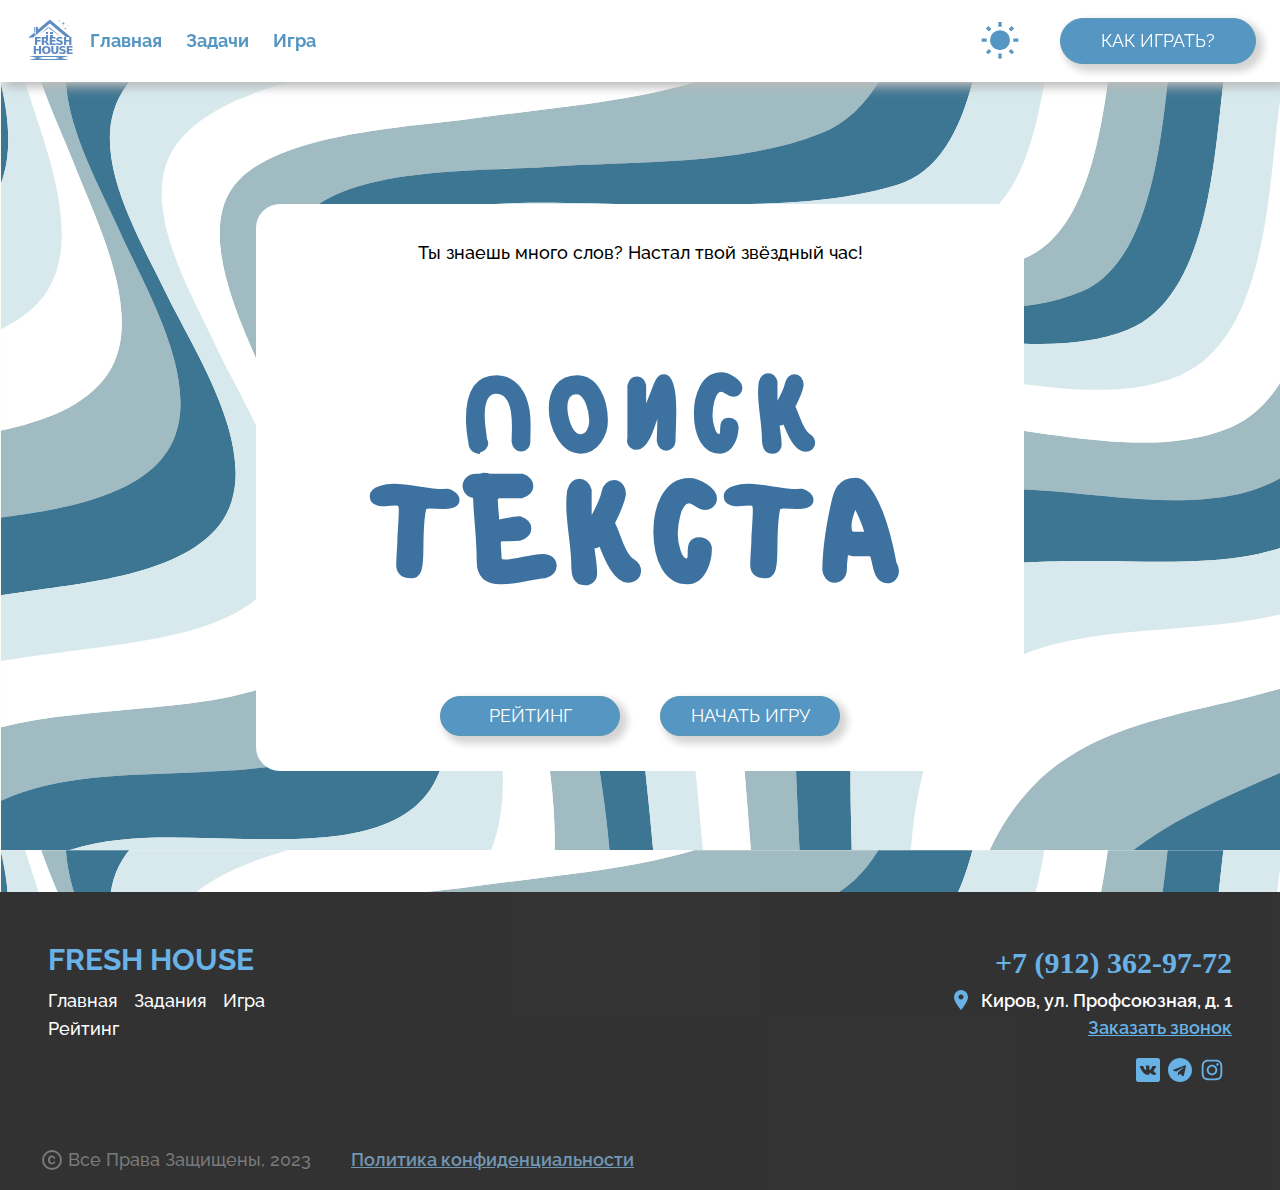
<file: game/index.html>
<!DOCTYPE html>
<html lang="ru">
  <head>
    <title>Fresh House</title>
    <meta property="og:title" content="Landing Page" />
    <meta name="viewport" content="width=device-width, initial-scale=1.0" />
    <link rel="icon" href="../img/Logo.png" type="image/x-icon">
    <link rel="shortcut icon" href="../img/Logo.png" type="image/x-icon">
    <meta charset="utf-8" />
    <meta property="twitter:card" content="summary_large_image" />

    <style data-tag="reset-style-sheet">
      html {  line-height: 1.15;}body {  margin: 0;}* {  box-sizing: border-box;  border-width: 0;  border-style: solid;}p,li,ul,pre,div,h1,h2,h3,h4,h5,h6,figure,blockquote,figcaption {  margin: 0;  padding: 0;}button {  background-color: transparent;}button,input,optgroup,select,textarea {  font-family: inherit;  font-size: 100%;  line-height: 1.15;  margin: 0;}button,select {  text-transform: none;}button,[type="button"],[type="reset"],[type="submit"] button::-moz-focus-inner,[type="button"]::-moz-focus-inner,[type="reset"]::-moz-focus-inner,[type="submit"]::-moz-focus-inner {  border-style: none;  padding: 0;}button:-moz-focus,[type="button"]:-moz-focus,[type="reset"]:-moz-focus,[type="submit"]:-moz-focus {  outline: 1px dotted ButtonText;}a {  color: inherit;  text-decoration: inherit;}input {  padding: 2px 4px;}img {  display: block;}html { scroll-behavior: smooth  }
    </style>
    <style data-tag="default-style-sheet">
      html {
        font-family: Raleway;
        font-size: 18px;
      }
    </style>
    <link
        rel="stylesheet"
        href="https://fonts.googleapis.com/css2?family=Raleway:ital,wght@0,100;0,200;0,300;0,400;0,500;0,600;0,700;0,800;0,900;1,100;1,200;1,300;1,400;1,500;1,600;1,700;1,800;1,900&amp;display=swap"
        data-tag="font"
    />
    <link
        rel="stylesheet"
        href="https://fonts.googleapis.com/css2?family=Noto+Sans:ital,wght@0,100;0,200;0,300;0,400;0,500;0,600;0,700;0,800;0,900;1,100;1,200;1,300;1,400;1,500;1,600;1,700;1,800;1,900&amp;display=swap"
        data-tag="font"
    />
    </head>
    <body>
        <link rel="stylesheet" href="../css/style.css" />
        <div>
          <link href="../css/index.css" rel="stylesheet" />
            <div data-role="Header" class="header">
              <div class="navbar">
                <div class="left-side">
                  <a href="index.html" class="navlink">
                    <link href="../css/logo.css" rel="stylesheet" />
                    <div class = "logo">
          
                      <div class="piece_of_roof1"></div>
                      <div class="piece_of_roof2"></div>
          
                      <div class="tube"></div>
                      <div class="shadow_tube"></div>
          
                      <svg class="stars" xmlns="http://www.w3.org/2000/svg"  viewBox="0 0 22 24" fill="none">
                        <path d="M10.3514 1.32312C10.3514 1.32312 10.3514 7.15244 11.0546 7.92089C11.7579 8.68935 15.3243 9.00765 15.3243 9.00765C15.3243 9.00765 11.6972 9.32595 11.0546 10.0944C10.4121 10.8629 10.4121 16.242 10.4121 16.242C10.4121 16.242 10.3514 10.9947 9.64808 10.0944C8.94479 9.19411 5.37839 9.00765 5.37839 9.00765C5.37839 9.00765 8.93051 8.68935 9.64808 7.92089C10.3656 7.15244 10.3514 1.32312 10.3514 1.32312Z" fill="#5D8CC4"/>
                        <path d="M14.7027 13.7556C14.7027 13.7556 14.7027 17.6418 15.1423 18.1541C15.5818 18.6664 17.8108 18.8786 17.8108 18.8786C17.8108 18.8786 15.5439 19.0908 15.1423 19.6031C14.7407 20.1154 14.7407 23.7015 14.7407 23.7015C14.7407 23.7015 14.7027 20.2033 14.2632 19.6031C13.8236 19.0029 11.5946 18.8786 11.5946 18.8786C11.5946 18.8786 13.8147 18.6664 14.2632 18.1541C14.7116 17.6418 14.7027 13.7556 14.7027 13.7556Z" fill="#5D8CC4"/>
                        <path d="M19.6757 11.2691C19.6757 11.2691 19.6757 13.2122 19.9394 13.4683C20.2031 13.7245 21.5405 13.8306 21.5405 13.8306C21.5405 13.8306 20.1804 13.9367 19.9394 14.1928C19.6984 14.449 19.6984 16.242 19.6984 16.242C19.6984 16.242 19.6757 14.4929 19.4119 14.1928C19.1482 13.8927 17.8108 13.8306 17.8108 13.8306C17.8108 13.8306 19.1429 13.7245 19.4119 13.4683C19.681 13.2122 19.6757 11.2691 19.6757 11.2691Z" fill="#5D8CC4"/>
                        <path d="M2.89191 0.0798721C2.89191 0.0798721 2.89191 2.99453 3.24355 3.37876C3.5952 3.76299 5.3784 3.92214 5.3784 3.92214C5.3784 3.92214 3.56484 4.08129 3.24355 4.46552C2.92227 4.84975 2.92227 7.53933 2.92227 7.53933C2.92227 7.53933 2.89191 4.91567 2.54027 4.46552C2.18863 4.01537 0.405426 3.92214 0.405426 3.92214C0.405426 3.92214 2.18149 3.76299 2.54027 3.37876C2.89905 2.99453 2.89191 0.0798721 2.89191 0.0798721Z" fill="#5D8CC4"/>
                        </svg>
          
                      <div class="windows">
                        <div class="window"></div>
                        <div class="window"></div>
                        <div class="window"></div>
                        <div class="window"></div>
                      </div> 
          
                      <div class="roof2_1"></div>
                      <div class="roof2_2"></div>
                      <div class="textFH1">FRESH HOUSE</div> 
                      <!-- <div class="textFH">FH</div>  -->
                      <div class="lenta"></div> 
                      <div class="lenta2"></div> 
                    </div>
                  </a>
                  <div data-role="BurgerMenu" class="burger-menu">
                    <svg viewBox="0 0 1024 1024" class="icon">
                      <path d="M128 256h768v86h-768v-86zM128 554v-84h768v84h-768zM128 768v-86h768v86h-768z"
                      ></path>
                    </svg>
                  </div>
                  <div class="links-container">
                    <a href="../index.html" class="link Anchor">Главная</a>
                    <a href="../tasks.html" class="link Anchor">Задачи</a>
                    <a href="#main" class="link Anchor">Игра</a>
                  </div>
                </div>
                <div class="right-side">
                  <a href="#Rules" class="cta-btn button" onclick="help()">Как играть?</a>
                </div>                
                 <div data-role="MobileMenu" class="mobile-menu">
                  <div class="container01">
                    <img
                      alt="image"
                      src="../img/Logo.png"
                      class="home-image1"
                    />
                    <div data-role="CloseMobileMenu" class="close-menu">
                      <svg viewBox="0 0 1024 1024" class="icon02">
                        <path d="M810 274l-238 238 238 238-60 60-238-238-238 238-60-60 238-238-238-238 60-60 238 238 238-238z"
                        ></path>
                      </svg>
                    </div>
                  </div>
                  <div class="links-container1">
                    <a href="../index.html" class="link Anchor">Главная</a>
                    <a href="../tasks.html" class="link Anchor">Задачи</a>
                    <span class="link08 Anchor">Игра</span>
                  </div>
                </div> 
              </div>
            </div>
        

            <link rel="stylesheet" href="./css/game.css" />
            <div id="query_user">
                <svg viewBox="0 0 1024 1024" id="close" onclick="CloseWindow()">
                  <path d="M512 0c-282.77 0-512 229.23-512 512s229.23 512 512 512 512-229.23 512-512-229.23-512-512-512zM512 928c-229.75 0-416-186.25-416-416s186.25-416 416-416 416 186.25 416 416-186.25 416-416 416z"></path>
                  <path d="M672 256l-160 160-160-160-96 96 160 160-160 160 96 96 160-160 160 160 96-96-160-160 160-160z"></path>
                </svg>
                <span class="second-text center">
                  <span>Прежде чем начать, пожалуйста,</span>
                  <br />
                  <span>введите имя игрока</span>
                </span>
                <form class="container4" id="InputNameForm">
                  <input
                    type="text"
                    placeholder="Введите имя"
                    class="textinput input"
                    id="nameInput"
                  />
                  <a href="#" class="cta-btn start-game button" id="Continue" onclick="Start()">Продолжить</a>
                </form>
              </div>
            <div class="game-container" id ='game'>
                <div class="main-back">
                  <span class="second-text">
                    Ты знаешь много слов? Настал твой звёздный час!
                  </span>
                  <h1 class="name-of-game">
                    <span class="name-of-game text2">ПОИСК</span>
                    <br />
                    <span>ТЕКСТА</span>
                  </h1>
                  <div class="container2">
                    <a href="score.html" class="cta-btn button rating">Рейтинг</a>
                    <a href="#" class="cta-btn button start-game" onclick="InputName()">Начать игру</a>
                  </div>
                </div>
              </div>


            <div class="footer-container">
                <div class="footer">
                  <div class="links-page">
                    <div class="container-foot1">
                      <a href="../index.html" class="nameComp">FRESH HOUSE</a>
                      <a href="../index.html" class="foot-navlink3">Главная</a>
                      <a href="../tasks.html" class="foot-navlink3">Задания</a>
                      <a href="#game" class="foot-navlink3">Игра</a>
                      <a href="score.html" class="foot-navlink3">Рейтинг</a>
                    </div>
                  </div>
                  <div class="contacts">
                    <div class="data-container">
                      <span class="footer-text33">+7 (912) 362-97-72</span>
                      <div class="data">
                        <svg viewBox="0 0 1024 1024" class="footer-icon">
                          <path
                            d="M512 490q44 0 75-31t31-75-31-75-75-31-75 31-31 75 31 75 75 31zM512 86q124 0 211 87t87 211q0 62-31 142t-75 150-87 131-73 97l-32 34q-12-14-32-37t-72-92-91-134-71-147-32-144q0-124 87-211t211-87z"
                          ></path>
                        </svg>
                        <span class="footer-text34">Киров, ул. Профсоюзная, д. 1</span>
                      </div>
                      <a href="../index.html" class="footer-link3">Заказать звонок</a>
                      <div class="social-links">
                        <a
                          href="https://vk.com/freshhouse43"
                          target="_blank"
                          rel="noreferrer noopener"
                          class="footer-link13"
                        >
                          <svg viewBox="0 0 1024 1024" class="footer-icon">
                            <path
                              d="M928 0h-832c-52.8 0-96 43.2-96 96v832c0 52.8 43.2 96 96 96h832c52.8 0 96-43.2 96-96v-832c0-52.8-43.2-96-96-96zM829.4 716.8l-93.6 1.4c0 0-20.2 4-46.6-14.2-35-24-68-86.6-93.8-78.4-26 8.2-25.2 64.4-25.2 64.4s0.2 12-5.8 18.4c-6.4 7-19.2 8.4-19.2 8.4h-41.8c0 0-92.4 5.6-173.8-79.2-88.8-92.4-167.2-275.8-167.2-275.8s-4.6-12 0.4-17.8c5.6-6.6 20.6-7 20.6-7l100.2-0.6c0 0 9.4 1.6 16.2 6.6 5.6 4 8.6 11.8 8.6 11.8s16.2 41 37.6 78c41.8 72.2 61.4 88 75.6 80.4 20.6-11.2 14.4-102.2 14.4-102.2s0.4-33-10.4-47.6c-8.4-11.4-24.2-14.8-31-15.6-5.6-0.8 3.6-13.8 15.6-19.8 18-8.8 49.8-9.4 87.4-9 29.2 0.2 37.8 2.2 49.2 4.8 34.6 8.4 22.8 40.6 22.8 117.8 0 24.8-4.4 59.6 13.4 71 7.6 5 26.4 0.8 73.4-79 22.2-37.8 39-82.2 39-82.2s3.6-8 9.2-11.4c5.8-3.4 13.6-2.4 13.6-2.4l105.4-0.6c0 0 31.6-3.8 36.8 10.6 5.4 15-11.8 50-54.8 107.4-70.6 94.2-78.6 85.4-19.8 139.8 56 52 67.6 77.4 69.6 80.6 22.8 38.4-26 41.4-26 41.4z"
                            ></path>
                          </svg>
                        </a>
                        <a
                          href="https://t.me/+79123629772"
                          target="_blank"
                          rel="noreferrer noopener"
                          class="footer-link13"
                        >
                          <svg viewBox="0 0 1024 1024" class="footer-icon">
                            <path
                              d="M679.429 746.857l84-396c7.429-34.857-12.571-48.571-35.429-40l-493.714 190.286c-33.714 13.143-33.143 32-5.714 40.571l126.286 39.429 293.143-184.571c13.714-9.143 26.286-4 16 5.143l-237.143 214.286-9.143 130.286c13.143 0 18.857-5.714 25.714-12.571l61.714-59.429 128 94.286c23.429 13.143 40 6.286 46.286-21.714zM1024 512c0 282.857-229.143 512-512 512s-512-229.143-512-512 229.143-512 512-512 512 229.143 512 512z"
                            ></path>
                          </svg>
                        </a>
                        <a
                          href="https://www.instagram.com/_fresh_house_"
                          target="_blank"
                          rel="noreferrer noopener"
                          class="footer-link13"
                        >
                          <svg
                            viewBox="0 0 877.7142857142857 1024"
                            class="footer-icon"
                          >
                            <path
                              d="M585.143 512c0-80.571-65.714-146.286-146.286-146.286s-146.286 65.714-146.286 146.286 65.714 146.286 146.286 146.286 146.286-65.714 146.286-146.286zM664 512c0 124.571-100.571 225.143-225.143 225.143s-225.143-100.571-225.143-225.143 100.571-225.143 225.143-225.143 225.143 100.571 225.143 225.143zM725.714 277.714c0 29.143-23.429 52.571-52.571 52.571s-52.571-23.429-52.571-52.571 23.429-52.571 52.571-52.571 52.571 23.429 52.571 52.571zM438.857 152c-64 0-201.143-5.143-258.857 17.714-20 8-34.857 17.714-50.286 33.143s-25.143 30.286-33.143 50.286c-22.857 57.714-17.714 194.857-17.714 258.857s-5.143 201.143 17.714 258.857c8 20 17.714 34.857 33.143 50.286s30.286 25.143 50.286 33.143c57.714 22.857 194.857 17.714 258.857 17.714s201.143 5.143 258.857-17.714c20-8 34.857-17.714 50.286-33.143s25.143-30.286 33.143-50.286c22.857-57.714 17.714-194.857 17.714-258.857s5.143-201.143-17.714-258.857c-8-20-17.714-34.857-33.143-50.286s-30.286-25.143-50.286-33.143c-57.714-22.857-194.857-17.714-258.857-17.714zM877.714 512c0 60.571 0.571 120.571-2.857 181.143-3.429 70.286-19.429 132.571-70.857 184s-113.714 67.429-184 70.857c-60.571 3.429-120.571 2.857-181.143 2.857s-120.571 0.571-181.143-2.857c-70.286-3.429-132.571-19.429-184-70.857s-67.429-113.714-70.857-184c-3.429-60.571-2.857-120.571-2.857-181.143s-0.571-120.571 2.857-181.143c3.429-70.286 19.429-132.571 70.857-184s113.714-67.429 184-70.857c60.571-3.429 120.571-2.857 181.143-2.857s120.571-0.571 181.143 2.857c70.286 3.429 132.571 19.429 184 70.857s67.429 113.714 70.857 184c3.429 60.571 2.857 120.571 2.857 181.143z"
                            ></path>
                          </svg>
                        </a>
                      </div>
                    </div>
                  </div>
                </div>
                <div class="copyright">
                  <svg viewBox="0 0 1024 1024" class="footer-icon54">
                    <path
                      d="M512 854q140 0 241-101t101-241-101-241-241-101-241 101-101 241 101 241 241 101zM512 86q176 0 301 125t125 301-125 301-301 125-301-125-125-301 125-301 301-125zM506 390q-80 0-80 116v12q0 116 80 116 30 0 50-17t20-43h76q0 50-44 88-42 36-102 36-80 0-122-48t-42-132v-12q0-82 40-128 48-54 124-54 66 0 104 38 42 42 42 98h-76q0-14-6-26-10-20-14-24-20-20-50-20z"
                    ></path>
                  </svg>
                  <span class="footer-link16">Все Права защищены, 2023</span>
                  <a href="../politics.html" class="footer-link17">
                    Политика конфиденциальности
                  </a>
                </div>
              </div>
              <script src="./js/screenSaver.js"></script>
              <script src="./js/help.js"></script>
          </div>
        </body>
      </html>
</file>
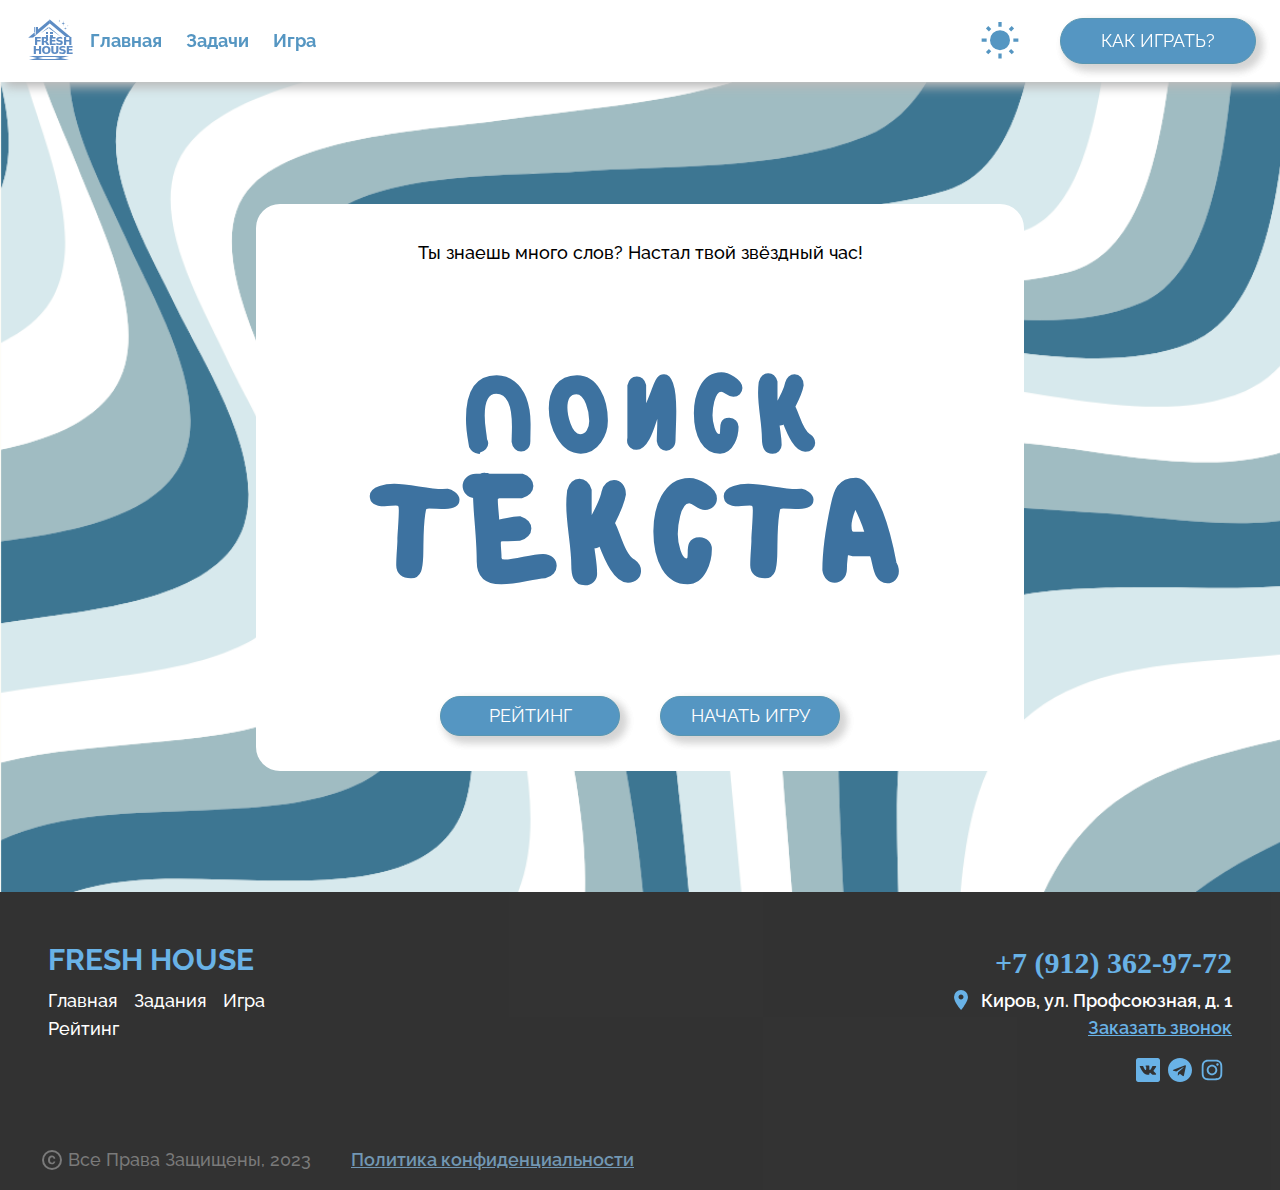
<file: Game_Likhacheva_SearchOfWords/index.html>
<!DOCTYPE html>
<html lang="ru">
  <head>
    <title>Fresh House</title>
    <meta property="og:title" content="Landing Page" />
    <meta name="viewport" content="width=device-width, initial-scale=1.0" />
    <link rel="icon" href="../img/Logo.png" type="image/x-icon">
    <link rel="shortcut icon" href="../img/Logo.png" type="image/x-icon">
    <meta charset="utf-8" />
    <meta property="twitter:card" content="summary_large_image" />

    <style data-tag="reset-style-sheet">
      html {  line-height: 1.15;}body {  margin: 0;}* {  box-sizing: border-box;  border-width: 0;  border-style: solid;}p,li,ul,pre,div,h1,h2,h3,h4,h5,h6,figure,blockquote,figcaption {  margin: 0;  padding: 0;}button {  background-color: transparent;}button,input,optgroup,select,textarea {  font-family: inherit;  font-size: 100%;  line-height: 1.15;  margin: 0;}button,select {  text-transform: none;}button,[type="button"],[type="reset"],[type="submit"] button::-moz-focus-inner,[type="button"]::-moz-focus-inner,[type="reset"]::-moz-focus-inner,[type="submit"]::-moz-focus-inner {  border-style: none;  padding: 0;}button:-moz-focus,[type="button"]:-moz-focus,[type="reset"]:-moz-focus,[type="submit"]:-moz-focus {  outline: 1px dotted ButtonText;}a {  color: inherit;  text-decoration: inherit;}input {  padding: 2px 4px;}img {  display: block;}html { scroll-behavior: smooth  }
    </style>
    <style data-tag="default-style-sheet">
      html {
        font-family: Raleway;
        font-size: 18px;
      }
    </style>
    <link
        rel="stylesheet"
        href="https://fonts.googleapis.com/css2?family=Raleway:ital,wght@0,100;0,200;0,300;0,400;0,500;0,600;0,700;0,800;0,900;1,100;1,200;1,300;1,400;1,500;1,600;1,700;1,800;1,900&amp;display=swap"
        data-tag="font"
    />
    <link
        rel="stylesheet"
        href="https://fonts.googleapis.com/css2?family=Noto+Sans:ital,wght@0,100;0,200;0,300;0,400;0,500;0,600;0,700;0,800;0,900;1,100;1,200;1,300;1,400;1,500;1,600;1,700;1,800;1,900&amp;display=swap"
        data-tag="font"
    />
    </head>
    <body>
        <link rel="stylesheet" href="../css/style.css" />
        <div>
          <link href="../css/index.css" rel="stylesheet" />
            <div data-role="Header" class="header">
              <div class="navbar">
                <div class="left-side">
                  <a href="index.html" class="navlink">
                    <link href="../css/logo.css" rel="stylesheet" />
                    <div class = "logo">
          
                      <div class="piece_of_roof1"></div>
                      <div class="piece_of_roof2"></div>
          
                      <div class="tube"></div>
                      <div class="shadow_tube"></div>
          
                      <svg class="stars" xmlns="http://www.w3.org/2000/svg"  viewBox="0 0 22 24" fill="none">
                        <path d="M10.3514 1.32312C10.3514 1.32312 10.3514 7.15244 11.0546 7.92089C11.7579 8.68935 15.3243 9.00765 15.3243 9.00765C15.3243 9.00765 11.6972 9.32595 11.0546 10.0944C10.4121 10.8629 10.4121 16.242 10.4121 16.242C10.4121 16.242 10.3514 10.9947 9.64808 10.0944C8.94479 9.19411 5.37839 9.00765 5.37839 9.00765C5.37839 9.00765 8.93051 8.68935 9.64808 7.92089C10.3656 7.15244 10.3514 1.32312 10.3514 1.32312Z" fill="#5D8CC4"/>
                        <path d="M14.7027 13.7556C14.7027 13.7556 14.7027 17.6418 15.1423 18.1541C15.5818 18.6664 17.8108 18.8786 17.8108 18.8786C17.8108 18.8786 15.5439 19.0908 15.1423 19.6031C14.7407 20.1154 14.7407 23.7015 14.7407 23.7015C14.7407 23.7015 14.7027 20.2033 14.2632 19.6031C13.8236 19.0029 11.5946 18.8786 11.5946 18.8786C11.5946 18.8786 13.8147 18.6664 14.2632 18.1541C14.7116 17.6418 14.7027 13.7556 14.7027 13.7556Z" fill="#5D8CC4"/>
                        <path d="M19.6757 11.2691C19.6757 11.2691 19.6757 13.2122 19.9394 13.4683C20.2031 13.7245 21.5405 13.8306 21.5405 13.8306C21.5405 13.8306 20.1804 13.9367 19.9394 14.1928C19.6984 14.449 19.6984 16.242 19.6984 16.242C19.6984 16.242 19.6757 14.4929 19.4119 14.1928C19.1482 13.8927 17.8108 13.8306 17.8108 13.8306C17.8108 13.8306 19.1429 13.7245 19.4119 13.4683C19.681 13.2122 19.6757 11.2691 19.6757 11.2691Z" fill="#5D8CC4"/>
                        <path d="M2.89191 0.0798721C2.89191 0.0798721 2.89191 2.99453 3.24355 3.37876C3.5952 3.76299 5.3784 3.92214 5.3784 3.92214C5.3784 3.92214 3.56484 4.08129 3.24355 4.46552C2.92227 4.84975 2.92227 7.53933 2.92227 7.53933C2.92227 7.53933 2.89191 4.91567 2.54027 4.46552C2.18863 4.01537 0.405426 3.92214 0.405426 3.92214C0.405426 3.92214 2.18149 3.76299 2.54027 3.37876C2.89905 2.99453 2.89191 0.0798721 2.89191 0.0798721Z" fill="#5D8CC4"/>
                        </svg>
          
                      <div class="windows">
                        <div class="window"></div>
                        <div class="window"></div>
                        <div class="window"></div>
                        <div class="window"></div>
                      </div> 
          
                      <div class="roof2_1"></div>
                      <div class="roof2_2"></div>
                      <div class="textFH1">FRESH HOUSE</div> 
                      <!-- <div class="textFH">FH</div>  -->
                      <div class="lenta"></div> 
                      <div class="lenta2"></div> 
                    </div>
                  </a>
                  <div data-role="BurgerMenu" class="burger-menu">
                    <svg viewBox="0 0 1024 1024" class="icon">
                      <path d="M128 256h768v86h-768v-86zM128 554v-84h768v84h-768zM128 768v-86h768v86h-768z"
                      ></path>
                    </svg>
                  </div>
                  <div class="links-container">
                    <a href="../index.html" class="link Anchor">Главная</a>
                    <a href="../tasks.html" class="link Anchor">Задачи</a>
                    <a href="#game" class="link Anchor">Игра</a>
                  </div>
                </div>
                <div class="right-side">
                  <a href="#Rules" class="cta-btn button" onclick="help()">Как играть?</a>
                </div>                
                 <div data-role="MobileMenu" class="mobile-menu">
                  <div class="container01">
                    <img
                      alt="image"
                      src="../img/Logo.png"
                      class="home-image1"
                    />
                    <div data-role="CloseMobileMenu" class="close-menu">
                      <svg viewBox="0 0 1024 1024" class="icon02">
                        <path d="M810 274l-238 238 238 238-60 60-238-238-238 238-60-60 238-238-238-238 60-60 238 238 238-238z"
                        ></path>
                      </svg>
                    </div>
                  </div>
                  <div class="links-container1">
                    <a href="../index.html" class="link Anchor">Главная</a>
                    <a href="../tasks.html" class="link Anchor">Задачи</a>
                    <span class="link08 Anchor">Игра</span>
                  </div>
                </div> 
              </div>
            </div>
        

            <link rel="stylesheet" href="./css/game.css" />
            <div id="query_user">
                <svg viewBox="0 0 1024 1024" id="close" onclick="CloseWindow()">
                  <path d="M512 0c-282.77 0-512 229.23-512 512s229.23 512 512 512 512-229.23 512-512-229.23-512-512-512zM512 928c-229.75 0-416-186.25-416-416s186.25-416 416-416 416 186.25 416 416-186.25 416-416 416z"></path>
                  <path d="M672 256l-160 160-160-160-96 96 160 160-160 160 96 96 160-160 160 160 96-96-160-160 160-160z"></path>
                </svg>
                <span class="second-text center">
                  <span>Прежде чем начать, пожалуйста,</span>
                  <br />
                  <span>введите имя игрока</span>
                </span>
                <form class="container4" id="InputNameForm">
                  <input
                    type="text"
                    placeholder="Введите имя"
                    class="textinput input"
                    id="nameInput"
                  />
                  <a href="#" class="cta-btn start-game button" id="Continue" onclick="Start()">Продолжить</a>
                </form>
              </div>
            <div class="game-container" id ='game'>
                <div class="main-back">
                  <span class="second-text">
                    Ты знаешь много слов? Настал твой звёздный час!
                  </span>
                  <h1 class="name-of-game">
                    <span class="name-of-game text2">ПОИСК</span>
                    <br />
                    <span>ТЕКСТА</span>
                  </h1>
                  <div class="container2">
                    <a href="score.html" class="cta-btn button rating">Рейтинг</a>
                    <a href="#" class="cta-btn button start-game" onclick="InputName()">Начать игру</a>
                  </div>
                </div>
              </div>


            <div class="footer-container">
                <div class="footer">
                  <div class="links-page">
                    <div class="container-foot1">
                      <a href="../index.html" class="nameComp">FRESH HOUSE</a>
                      <a href="../index.html" class="foot-navlink3">Главная</a>
                      <a href="../tasks.html" class="foot-navlink3">Задания</a>
                      <a href="#game" class="foot-navlink3">Игра</a>
                      <a href="score.html" class="foot-navlink3">Рейтинг</a>
                    </div>
                  </div>
                  <div class="contacts">
                    <div class="data-container">
                      <span class="footer-text33">+7 (912) 362-97-72</span>
                      <div class="data">
                        <svg viewBox="0 0 1024 1024" class="footer-icon">
                          <path
                            d="M512 490q44 0 75-31t31-75-31-75-75-31-75 31-31 75 31 75 75 31zM512 86q124 0 211 87t87 211q0 62-31 142t-75 150-87 131-73 97l-32 34q-12-14-32-37t-72-92-91-134-71-147-32-144q0-124 87-211t211-87z"
                          ></path>
                        </svg>
                        <span class="footer-text34">Киров, ул. Профсоюзная, д. 1</span>
                      </div>
                      <a href="../index.html" class="footer-link3">Заказать звонок</a>
                      <div class="social-links">
                        <a
                          href="https://vk.com/freshhouse43"
                          target="_blank"
                          rel="noreferrer noopener"
                          class="footer-link13"
                        >
                          <svg viewBox="0 0 1024 1024" class="footer-icon">
                            <path
                              d="M928 0h-832c-52.8 0-96 43.2-96 96v832c0 52.8 43.2 96 96 96h832c52.8 0 96-43.2 96-96v-832c0-52.8-43.2-96-96-96zM829.4 716.8l-93.6 1.4c0 0-20.2 4-46.6-14.2-35-24-68-86.6-93.8-78.4-26 8.2-25.2 64.4-25.2 64.4s0.2 12-5.8 18.4c-6.4 7-19.2 8.4-19.2 8.4h-41.8c0 0-92.4 5.6-173.8-79.2-88.8-92.4-167.2-275.8-167.2-275.8s-4.6-12 0.4-17.8c5.6-6.6 20.6-7 20.6-7l100.2-0.6c0 0 9.4 1.6 16.2 6.6 5.6 4 8.6 11.8 8.6 11.8s16.2 41 37.6 78c41.8 72.2 61.4 88 75.6 80.4 20.6-11.2 14.4-102.2 14.4-102.2s0.4-33-10.4-47.6c-8.4-11.4-24.2-14.8-31-15.6-5.6-0.8 3.6-13.8 15.6-19.8 18-8.8 49.8-9.4 87.4-9 29.2 0.2 37.8 2.2 49.2 4.8 34.6 8.4 22.8 40.6 22.8 117.8 0 24.8-4.4 59.6 13.4 71 7.6 5 26.4 0.8 73.4-79 22.2-37.8 39-82.2 39-82.2s3.6-8 9.2-11.4c5.8-3.4 13.6-2.4 13.6-2.4l105.4-0.6c0 0 31.6-3.8 36.8 10.6 5.4 15-11.8 50-54.8 107.4-70.6 94.2-78.6 85.4-19.8 139.8 56 52 67.6 77.4 69.6 80.6 22.8 38.4-26 41.4-26 41.4z"
                            ></path>
                          </svg>
                        </a>
                        <a
                          href="https://t.me/+79123629772"
                          target="_blank"
                          rel="noreferrer noopener"
                          class="footer-link13"
                        >
                          <svg viewBox="0 0 1024 1024" class="footer-icon">
                            <path
                              d="M679.429 746.857l84-396c7.429-34.857-12.571-48.571-35.429-40l-493.714 190.286c-33.714 13.143-33.143 32-5.714 40.571l126.286 39.429 293.143-184.571c13.714-9.143 26.286-4 16 5.143l-237.143 214.286-9.143 130.286c13.143 0 18.857-5.714 25.714-12.571l61.714-59.429 128 94.286c23.429 13.143 40 6.286 46.286-21.714zM1024 512c0 282.857-229.143 512-512 512s-512-229.143-512-512 229.143-512 512-512 512 229.143 512 512z"
                            ></path>
                          </svg>
                        </a>
                        <a
                          href="https://www.instagram.com/_fresh_house_"
                          target="_blank"
                          rel="noreferrer noopener"
                          class="footer-link13"
                        >
                          <svg
                            viewBox="0 0 877.7142857142857 1024"
                            class="footer-icon"
                          >
                            <path
                              d="M585.143 512c0-80.571-65.714-146.286-146.286-146.286s-146.286 65.714-146.286 146.286 65.714 146.286 146.286 146.286 146.286-65.714 146.286-146.286zM664 512c0 124.571-100.571 225.143-225.143 225.143s-225.143-100.571-225.143-225.143 100.571-225.143 225.143-225.143 225.143 100.571 225.143 225.143zM725.714 277.714c0 29.143-23.429 52.571-52.571 52.571s-52.571-23.429-52.571-52.571 23.429-52.571 52.571-52.571 52.571 23.429 52.571 52.571zM438.857 152c-64 0-201.143-5.143-258.857 17.714-20 8-34.857 17.714-50.286 33.143s-25.143 30.286-33.143 50.286c-22.857 57.714-17.714 194.857-17.714 258.857s-5.143 201.143 17.714 258.857c8 20 17.714 34.857 33.143 50.286s30.286 25.143 50.286 33.143c57.714 22.857 194.857 17.714 258.857 17.714s201.143 5.143 258.857-17.714c20-8 34.857-17.714 50.286-33.143s25.143-30.286 33.143-50.286c22.857-57.714 17.714-194.857 17.714-258.857s5.143-201.143-17.714-258.857c-8-20-17.714-34.857-33.143-50.286s-30.286-25.143-50.286-33.143c-57.714-22.857-194.857-17.714-258.857-17.714zM877.714 512c0 60.571 0.571 120.571-2.857 181.143-3.429 70.286-19.429 132.571-70.857 184s-113.714 67.429-184 70.857c-60.571 3.429-120.571 2.857-181.143 2.857s-120.571 0.571-181.143-2.857c-70.286-3.429-132.571-19.429-184-70.857s-67.429-113.714-70.857-184c-3.429-60.571-2.857-120.571-2.857-181.143s-0.571-120.571 2.857-181.143c3.429-70.286 19.429-132.571 70.857-184s113.714-67.429 184-70.857c60.571-3.429 120.571-2.857 181.143-2.857s120.571-0.571 181.143 2.857c70.286 3.429 132.571 19.429 184 70.857s67.429 113.714 70.857 184c3.429 60.571 2.857 120.571 2.857 181.143z"
                            ></path>
                          </svg>
                        </a>
                      </div>
                    </div>
                  </div>
                </div>
                <div class="copyright">
                  <svg viewBox="0 0 1024 1024" class="footer-icon54">
                    <path
                      d="M512 854q140 0 241-101t101-241-101-241-241-101-241 101-101 241 101 241 241 101zM512 86q176 0 301 125t125 301-125 301-301 125-301-125-125-301 125-301 301-125zM506 390q-80 0-80 116v12q0 116 80 116 30 0 50-17t20-43h76q0 50-44 88-42 36-102 36-80 0-122-48t-42-132v-12q0-82 40-128 48-54 124-54 66 0 104 38 42 42 42 98h-76q0-14-6-26-10-20-14-24-20-20-50-20z"
                    ></path>
                  </svg>
                  <span class="footer-link16">Все Права защищены, 2023</span>
                  <a href="../politics.html" class="footer-link17">
                    Политика конфиденциальности
                  </a>
                </div>
              </div>
              <script src="./js/screenSaver.js"></script>
              <script src="./js/help.js"></script>
          </div>
        </body>
      </html>
</file>
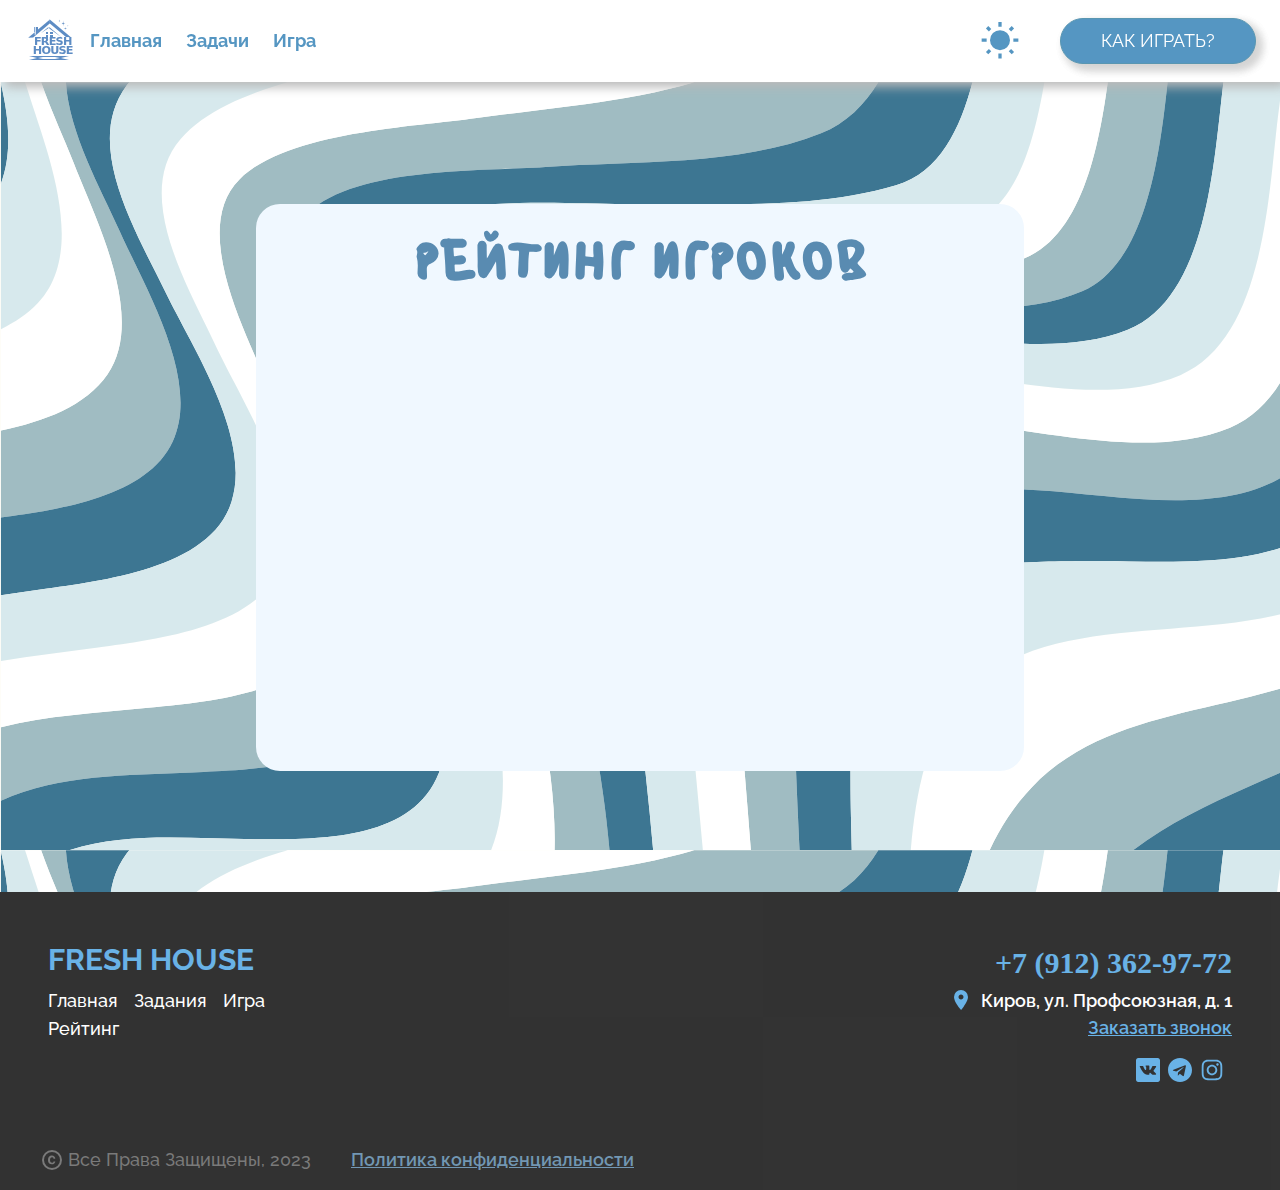
<file: game/score.html>
<!DOCTYPE html>
<html lang="ru">
  <head>
    <title>Fresh House</title>
    <meta property="og:title" content="Landing Page" />
    <meta name="viewport" content="width=device-width, initial-scale=1.0" />
    <link rel="icon" href="../img/Logo.png" type="image/x-icon">
    <link rel="shortcut icon" href="../img/Logo.png" type="image/x-icon">
    <meta charset="utf-8" />
    <meta property="twitter:card" content="summary_large_image" />

    <style data-tag="reset-style-sheet">
      html {  line-height: 1.15;}body {  margin: 0;}* {  box-sizing: border-box;  border-width: 0;  border-style: solid;}p,li,ul,pre,div,h1,h2,h3,h4,h5,h6,figure,blockquote,figcaption {  margin: 0;  padding: 0;}button {  background-color: transparent;}button,input,optgroup,select,textarea {  font-family: inherit;  font-size: 100%;  line-height: 1.15;  margin: 0;}button,select {  text-transform: none;}button,[type="button"],[type="reset"],[type="submit"] button::-moz-focus-inner,[type="button"]::-moz-focus-inner,[type="reset"]::-moz-focus-inner,[type="submit"]::-moz-focus-inner {  border-style: none;  padding: 0;}button:-moz-focus,[type="button"]:-moz-focus,[type="reset"]:-moz-focus,[type="submit"]:-moz-focus {  outline: 1px dotted ButtonText;}a {  color: inherit;  text-decoration: inherit;}input {  padding: 2px 4px;}img {  display: block;}html { scroll-behavior: smooth  }
    </style>
    <style data-tag="default-style-sheet">
      html {
        font-family: Raleway;
        font-size: 18px;
      }
    </style>
    <link
        rel="stylesheet"
        href="https://fonts.googleapis.com/css2?family=Raleway:ital,wght@0,100;0,200;0,300;0,400;0,500;0,600;0,700;0,800;0,900;1,100;1,200;1,300;1,400;1,500;1,600;1,700;1,800;1,900&amp;display=swap"
        data-tag="font"
    />
    <link
        rel="stylesheet"
        href="https://fonts.googleapis.com/css2?family=Noto+Sans:ital,wght@0,100;0,200;0,300;0,400;0,500;0,600;0,700;0,800;0,900;1,100;1,200;1,300;1,400;1,500;1,600;1,700;1,800;1,900&amp;display=swap"
        data-tag="font"
    />
    </head>
    <body>
        <link rel="stylesheet" href="../css/style.css" />
        <div>
          <link href="../css/index.css" rel="stylesheet" />
            <div data-role="Header" class="header">
              <div class="navbar">
                <div class="left-side">
                  <a href="index.html" class="navlink">
                    <link href="../css/logo.css" rel="stylesheet" />
                    <div class = "logo">
          
                      <div class="piece_of_roof1"></div>
                      <div class="piece_of_roof2"></div>
          
                      <div class="tube"></div>
                      <div class="shadow_tube"></div>
          
                      <svg class="stars" xmlns="http://www.w3.org/2000/svg"  viewBox="0 0 22 24" fill="none">
                        <path d="M10.3514 1.32312C10.3514 1.32312 10.3514 7.15244 11.0546 7.92089C11.7579 8.68935 15.3243 9.00765 15.3243 9.00765C15.3243 9.00765 11.6972 9.32595 11.0546 10.0944C10.4121 10.8629 10.4121 16.242 10.4121 16.242C10.4121 16.242 10.3514 10.9947 9.64808 10.0944C8.94479 9.19411 5.37839 9.00765 5.37839 9.00765C5.37839 9.00765 8.93051 8.68935 9.64808 7.92089C10.3656 7.15244 10.3514 1.32312 10.3514 1.32312Z" fill="#5D8CC4"/>
                        <path d="M14.7027 13.7556C14.7027 13.7556 14.7027 17.6418 15.1423 18.1541C15.5818 18.6664 17.8108 18.8786 17.8108 18.8786C17.8108 18.8786 15.5439 19.0908 15.1423 19.6031C14.7407 20.1154 14.7407 23.7015 14.7407 23.7015C14.7407 23.7015 14.7027 20.2033 14.2632 19.6031C13.8236 19.0029 11.5946 18.8786 11.5946 18.8786C11.5946 18.8786 13.8147 18.6664 14.2632 18.1541C14.7116 17.6418 14.7027 13.7556 14.7027 13.7556Z" fill="#5D8CC4"/>
                        <path d="M19.6757 11.2691C19.6757 11.2691 19.6757 13.2122 19.9394 13.4683C20.2031 13.7245 21.5405 13.8306 21.5405 13.8306C21.5405 13.8306 20.1804 13.9367 19.9394 14.1928C19.6984 14.449 19.6984 16.242 19.6984 16.242C19.6984 16.242 19.6757 14.4929 19.4119 14.1928C19.1482 13.8927 17.8108 13.8306 17.8108 13.8306C17.8108 13.8306 19.1429 13.7245 19.4119 13.4683C19.681 13.2122 19.6757 11.2691 19.6757 11.2691Z" fill="#5D8CC4"/>
                        <path d="M2.89191 0.0798721C2.89191 0.0798721 2.89191 2.99453 3.24355 3.37876C3.5952 3.76299 5.3784 3.92214 5.3784 3.92214C5.3784 3.92214 3.56484 4.08129 3.24355 4.46552C2.92227 4.84975 2.92227 7.53933 2.92227 7.53933C2.92227 7.53933 2.89191 4.91567 2.54027 4.46552C2.18863 4.01537 0.405426 3.92214 0.405426 3.92214C0.405426 3.92214 2.18149 3.76299 2.54027 3.37876C2.89905 2.99453 2.89191 0.0798721 2.89191 0.0798721Z" fill="#5D8CC4"/>
                        </svg>
          
                      <div class="windows">
                        <div class="window"></div>
                        <div class="window"></div>
                        <div class="window"></div>
                        <div class="window"></div>
                      </div> 
          
                      <div class="roof2_1"></div>
                      <div class="roof2_2"></div>
                      <div class="textFH1">FRESH HOUSE</div> 
                      <!-- <div class="textFH">FH</div>  -->
                      <div class="lenta"></div> 
                      <div class="lenta2"></div> 
                    </div>
                  </a>
                  <div data-role="BurgerMenu" class="burger-menu">
                    <svg viewBox="0 0 1024 1024" class="icon">
                      <path d="M128 256h768v86h-768v-86zM128 554v-84h768v84h-768zM128 768v-86h768v86h-768z"
                      ></path>
                    </svg>
                  </div>
                  <div class="links-container">
                    <a href="../index.html" class="link Anchor">Главная</a>
                    <a href="../tasks.html" class="link Anchor">Задачи</a>
                    <a href="index.html" class="link Anchor">Игра</a>
                  </div>
                </div>
                <div class="right-side">
                  <a href="#Rules" class="cta-btn button" onclick="help()">Как играть?</a>
                </div>                
                 <div data-role="MobileMenu" class="mobile-menu">
                  <div class="container01">
                    <img
                      alt="image"
                      src="../img/Logo.png"
                      class="home-image1"
                    />
                    <div data-role="CloseMobileMenu" class="close-menu">
                      <svg viewBox="0 0 1024 1024" class="icon02">
                        <path d="M810 274l-238 238 238 238-60 60-238-238-238 238-60-60 238-238-238-238 60-60 238 238 238-238z"
                        ></path>
                      </svg>
                    </div>
                  </div>
                  <div class="links-container1">
                    <a href="../index.html" class="link Anchor">Главная</a>
                    <a href="../tasks.html" class="link Anchor">Задачи</a>
                    <span class="link08 Anchor">Игра</span>
                  </div>
                </div> 
              </div>
            </div>
        
            <link rel="stylesheet" href="./css/game.css" />
            <link rel="stylesheet" href="./css/score.css" />
            
            
            <div class="game-container" id="game">
                <div class="main-back score">
                    <h1 class="NameLevel">Рейтинг игроков</h1>
                    <div id="listOfPlayers"></div>
                </div>
            </div>

            <div class="footer-container">
                <div class="footer">
                  <div class="links-page">
                    <div class="container-foot1">
                      <a href="../index.html" class="nameComp">FRESH HOUSE</a>
                      <a href="../index.html" class="foot-navlink3">Главная</a>
                      <a href="../tasks.html" class="foot-navlink3">Задания</a>
                      <a href="./index.html" class="foot-navlink3">Игра</a>
                      <a href="#" class="foot-navlink3">Рейтинг</a>
                    </div>
                  </div>
                  <div class="contacts">
                    <div class="data-container">
                      <span class="footer-text33">+7 (912) 362-97-72</span>
                      <div class="data">
                        <svg viewBox="0 0 1024 1024" class="footer-icon">
                          <path
                            d="M512 490q44 0 75-31t31-75-31-75-75-31-75 31-31 75 31 75 75 31zM512 86q124 0 211 87t87 211q0 62-31 142t-75 150-87 131-73 97l-32 34q-12-14-32-37t-72-92-91-134-71-147-32-144q0-124 87-211t211-87z"
                          ></path>
                        </svg>
                        <span class="footer-text34">Киров, ул. Профсоюзная, д. 1</span>
                      </div>
                      <a href="../index.html" class="footer-link3">Заказать звонок</a>
                      <div class="social-links">
                        <a
                          href="https://vk.com/freshhouse43"
                          target="_blank"
                          rel="noreferrer noopener"
                          class="footer-link13"
                        >
                          <svg viewBox="0 0 1024 1024" class="footer-icon">
                            <path
                              d="M928 0h-832c-52.8 0-96 43.2-96 96v832c0 52.8 43.2 96 96 96h832c52.8 0 96-43.2 96-96v-832c0-52.8-43.2-96-96-96zM829.4 716.8l-93.6 1.4c0 0-20.2 4-46.6-14.2-35-24-68-86.6-93.8-78.4-26 8.2-25.2 64.4-25.2 64.4s0.2 12-5.8 18.4c-6.4 7-19.2 8.4-19.2 8.4h-41.8c0 0-92.4 5.6-173.8-79.2-88.8-92.4-167.2-275.8-167.2-275.8s-4.6-12 0.4-17.8c5.6-6.6 20.6-7 20.6-7l100.2-0.6c0 0 9.4 1.6 16.2 6.6 5.6 4 8.6 11.8 8.6 11.8s16.2 41 37.6 78c41.8 72.2 61.4 88 75.6 80.4 20.6-11.2 14.4-102.2 14.4-102.2s0.4-33-10.4-47.6c-8.4-11.4-24.2-14.8-31-15.6-5.6-0.8 3.6-13.8 15.6-19.8 18-8.8 49.8-9.4 87.4-9 29.2 0.2 37.8 2.2 49.2 4.8 34.6 8.4 22.8 40.6 22.8 117.8 0 24.8-4.4 59.6 13.4 71 7.6 5 26.4 0.8 73.4-79 22.2-37.8 39-82.2 39-82.2s3.6-8 9.2-11.4c5.8-3.4 13.6-2.4 13.6-2.4l105.4-0.6c0 0 31.6-3.8 36.8 10.6 5.4 15-11.8 50-54.8 107.4-70.6 94.2-78.6 85.4-19.8 139.8 56 52 67.6 77.4 69.6 80.6 22.8 38.4-26 41.4-26 41.4z"
                            ></path>
                          </svg>
                        </a>
                        <a
                          href="https://t.me/+79123629772"
                          target="_blank"
                          rel="noreferrer noopener"
                          class="footer-link13"
                        >
                          <svg viewBox="0 0 1024 1024" class="footer-icon">
                            <path
                              d="M679.429 746.857l84-396c7.429-34.857-12.571-48.571-35.429-40l-493.714 190.286c-33.714 13.143-33.143 32-5.714 40.571l126.286 39.429 293.143-184.571c13.714-9.143 26.286-4 16 5.143l-237.143 214.286-9.143 130.286c13.143 0 18.857-5.714 25.714-12.571l61.714-59.429 128 94.286c23.429 13.143 40 6.286 46.286-21.714zM1024 512c0 282.857-229.143 512-512 512s-512-229.143-512-512 229.143-512 512-512 512 229.143 512 512z"
                            ></path>
                          </svg>
                        </a>
                        <a
                          href="https://www.instagram.com/_fresh_house_"
                          target="_blank"
                          rel="noreferrer noopener"
                          class="footer-link13"
                        >
                          <svg
                            viewBox="0 0 877.7142857142857 1024"
                            class="footer-icon"
                          >
                            <path
                              d="M585.143 512c0-80.571-65.714-146.286-146.286-146.286s-146.286 65.714-146.286 146.286 65.714 146.286 146.286 146.286 146.286-65.714 146.286-146.286zM664 512c0 124.571-100.571 225.143-225.143 225.143s-225.143-100.571-225.143-225.143 100.571-225.143 225.143-225.143 225.143 100.571 225.143 225.143zM725.714 277.714c0 29.143-23.429 52.571-52.571 52.571s-52.571-23.429-52.571-52.571 23.429-52.571 52.571-52.571 52.571 23.429 52.571 52.571zM438.857 152c-64 0-201.143-5.143-258.857 17.714-20 8-34.857 17.714-50.286 33.143s-25.143 30.286-33.143 50.286c-22.857 57.714-17.714 194.857-17.714 258.857s-5.143 201.143 17.714 258.857c8 20 17.714 34.857 33.143 50.286s30.286 25.143 50.286 33.143c57.714 22.857 194.857 17.714 258.857 17.714s201.143 5.143 258.857-17.714c20-8 34.857-17.714 50.286-33.143s25.143-30.286 33.143-50.286c22.857-57.714 17.714-194.857 17.714-258.857s5.143-201.143-17.714-258.857c-8-20-17.714-34.857-33.143-50.286s-30.286-25.143-50.286-33.143c-57.714-22.857-194.857-17.714-258.857-17.714zM877.714 512c0 60.571 0.571 120.571-2.857 181.143-3.429 70.286-19.429 132.571-70.857 184s-113.714 67.429-184 70.857c-60.571 3.429-120.571 2.857-181.143 2.857s-120.571 0.571-181.143-2.857c-70.286-3.429-132.571-19.429-184-70.857s-67.429-113.714-70.857-184c-3.429-60.571-2.857-120.571-2.857-181.143s-0.571-120.571 2.857-181.143c3.429-70.286 19.429-132.571 70.857-184s113.714-67.429 184-70.857c60.571-3.429 120.571-2.857 181.143-2.857s120.571-0.571 181.143 2.857c70.286 3.429 132.571 19.429 184 70.857s67.429 113.714 70.857 184c3.429 60.571 2.857 120.571 2.857 181.143z"
                            ></path>
                          </svg>
                        </a>
                      </div>
                    </div>
                  </div>
                </div>
                <div class="copyright">
                  <svg viewBox="0 0 1024 1024" class="footer-icon54">
                    <path
                      d="M512 854q140 0 241-101t101-241-101-241-241-101-241 101-101 241 101 241 241 101zM512 86q176 0 301 125t125 301-125 301-301 125-301-125-125-301 125-301 301-125zM506 390q-80 0-80 116v12q0 116 80 116 30 0 50-17t20-43h76q0 50-44 88-42 36-102 36-80 0-122-48t-42-132v-12q0-82 40-128 48-54 124-54 66 0 104 38 42 42 42 98h-76q0-14-6-26-10-20-14-24-20-20-50-20z"
                    ></path>
                  </svg>
                  <span class="footer-link16">Все Права защищены, 2023</span>
                  <a href="../politics.html" class="footer-link17">
                    Политика конфиденциальности
                  </a>
                </div>
              </div>
          </div>
          <script src="./js/help.js"></script>
          <script src="./js/score.js"></script>
        </body>
      </html>
</file>
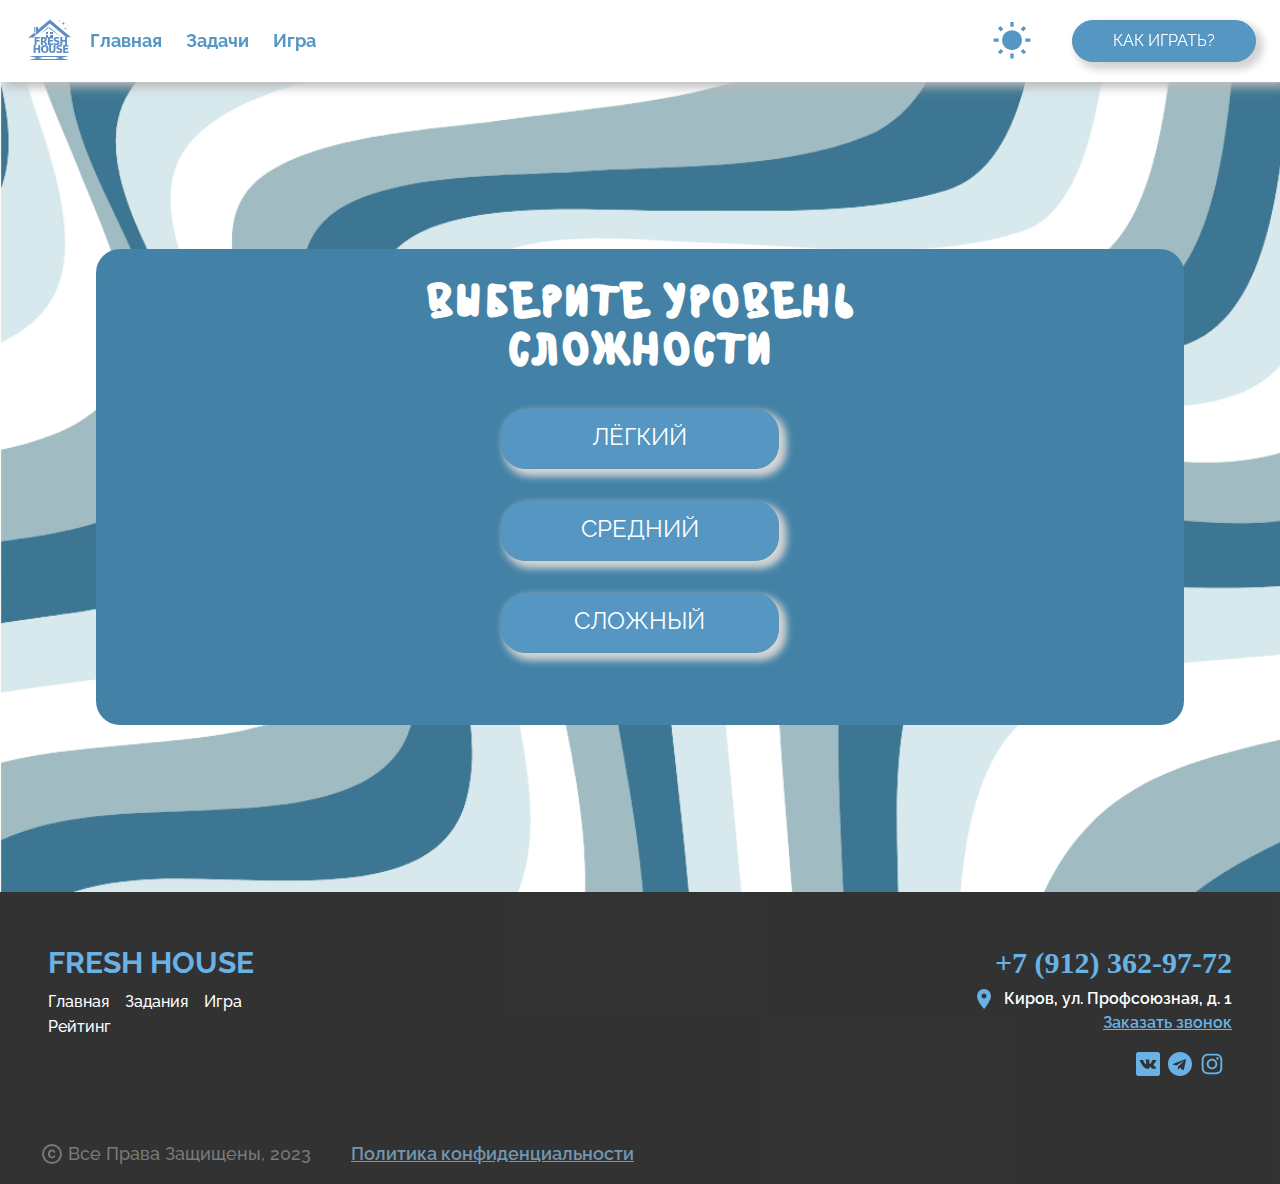
<file: Game_Likhacheva_SearchOfWords/levels.html>
<!DOCTYPE html>
<html lang="ru">
  <head>
    <title>Fresh House</title>
    <meta property="og:title" content="Landing Page" />
    <meta name="viewport" content="width=device-width, initial-scale=1.0" />
    <link rel="icon" href="../img/Logo.png" type="image/x-icon">
    <link rel="shortcut icon" href="../img/Logo.png" type="image/x-icon">
    <meta charset="utf-8" />
    <meta property="twitter:card" content="summary_large_image" />
    <link
        rel="stylesheet"
        href="https://fonts.googleapis.com/css2?family=Raleway:ital,wght@0,100;0,200;0,300;0,400;0,500;0,600;0,700;0,800;0,900;1,100;1,200;1,300;1,400;1,500;1,600;1,700;1,800;1,900&amp;display=swap"
        data-tag="font"
    />
    <link
        rel="stylesheet"
        href="https://fonts.googleapis.com/css2?family=Noto+Sans:ital,wght@0,100;0,200;0,300;0,400;0,500;0,600;0,700;0,800;0,900;1,100;1,200;1,300;1,400;1,500;1,600;1,700;1,800;1,900&amp;display=swap"
        data-tag="font"
    />
    </head>
    <body>
        <link rel="stylesheet" href="../css/style.css" />
        <div>
          <link href="../css/index.css" rel="stylesheet" />
            <div data-role="Header" class="header">
              <div class="navbar">
                <div class="left-side">
                  <a href="../index.html" class="navlink">
                    <link href="../css/logo.css" rel="stylesheet" />
                    <div class = "logo">
          
                      <div class="piece_of_roof1"></div>
                      <div class="piece_of_roof2"></div>
          
                      <div class="tube"></div>
                      <div class="shadow_tube"></div>
          
                      <svg class="stars" xmlns="http://www.w3.org/2000/svg"  viewBox="0 0 22 24" fill="none">
                        <path d="M10.3514 1.32312C10.3514 1.32312 10.3514 7.15244 11.0546 7.92089C11.7579 8.68935 15.3243 9.00765 15.3243 9.00765C15.3243 9.00765 11.6972 9.32595 11.0546 10.0944C10.4121 10.8629 10.4121 16.242 10.4121 16.242C10.4121 16.242 10.3514 10.9947 9.64808 10.0944C8.94479 9.19411 5.37839 9.00765 5.37839 9.00765C5.37839 9.00765 8.93051 8.68935 9.64808 7.92089C10.3656 7.15244 10.3514 1.32312 10.3514 1.32312Z" fill="#5D8CC4"/>
                        <path d="M14.7027 13.7556C14.7027 13.7556 14.7027 17.6418 15.1423 18.1541C15.5818 18.6664 17.8108 18.8786 17.8108 18.8786C17.8108 18.8786 15.5439 19.0908 15.1423 19.6031C14.7407 20.1154 14.7407 23.7015 14.7407 23.7015C14.7407 23.7015 14.7027 20.2033 14.2632 19.6031C13.8236 19.0029 11.5946 18.8786 11.5946 18.8786C11.5946 18.8786 13.8147 18.6664 14.2632 18.1541C14.7116 17.6418 14.7027 13.7556 14.7027 13.7556Z" fill="#5D8CC4"/>
                        <path d="M19.6757 11.2691C19.6757 11.2691 19.6757 13.2122 19.9394 13.4683C20.2031 13.7245 21.5405 13.8306 21.5405 13.8306C21.5405 13.8306 20.1804 13.9367 19.9394 14.1928C19.6984 14.449 19.6984 16.242 19.6984 16.242C19.6984 16.242 19.6757 14.4929 19.4119 14.1928C19.1482 13.8927 17.8108 13.8306 17.8108 13.8306C17.8108 13.8306 19.1429 13.7245 19.4119 13.4683C19.681 13.2122 19.6757 11.2691 19.6757 11.2691Z" fill="#5D8CC4"/>
                        <path d="M2.89191 0.0798721C2.89191 0.0798721 2.89191 2.99453 3.24355 3.37876C3.5952 3.76299 5.3784 3.92214 5.3784 3.92214C5.3784 3.92214 3.56484 4.08129 3.24355 4.46552C2.92227 4.84975 2.92227 7.53933 2.92227 7.53933C2.92227 7.53933 2.89191 4.91567 2.54027 4.46552C2.18863 4.01537 0.405426 3.92214 0.405426 3.92214C0.405426 3.92214 2.18149 3.76299 2.54027 3.37876C2.89905 2.99453 2.89191 0.0798721 2.89191 0.0798721Z" fill="#5D8CC4"/>
                        </svg>
          
                      <div class="windows">
                        <div class="window"></div>
                        <div class="window"></div>
                        <div class="window"></div>
                        <div class="window"></div>
                      </div> 
          
                      <div class="roof2_1"></div>
                      <div class="roof2_2"></div>
                      <div class="textFH1">FRESH HOUSE</div> 
                      <!-- <div class="textFH">FH</div>  -->
                      <div class="lenta"></div> 
                      <div class="lenta2"></div> 
                    </div>
                  </a>
                  <div data-role="BurgerMenu" class="burger-menu">
                    <svg viewBox="0 0 1024 1024" class="icon">
                      <path
                        d="M128 256h768v86h-768v-86zM128 554v-84h768v84h-768zM128 768v-86h768v86h-768z"
                      ></path>
                    </svg>
                  </div>
                  <div class="links-container">
                    <a href="../index.html" class="link Anchor">Главная</a>
                    <a href="../tasks.html" class="link Anchor">Задачи</a>
                    <a href="index.html" class="link Anchor">Игра</a>
                  </div>
                </div>
                <div class="right-side">
                  <a href="#Rules" class="cta-btn button" onclick="help()">Как играть?</a>
                </div>
              
                
                 <div data-role="MobileMenu" class="mobile-menu">
                  <div class="container01">
                    <img
                      alt="image"
                      src="../img/Logo.png"
                      class="home-image1"
                    />
                    <div data-role="CloseMobileMenu" class="close-menu">
                      <svg viewBox="0 0 1024 1024" class="icon02">
                        <path
                          d="M810 274l-238 238 238 238-60 60-238-238-238 238-60-60 238-238-238-238 60-60 238 238 238-238z"
                        ></path>
                      </svg>
                    </div>
                  </div>
                  <div class="links-container1">
                    <a href="../index.html" class="link Anchor">Главная</a>
                    <a href="../tasks.html" class="link Anchor">Задачи</a>
                    <a href="index.html" class="link Anchor">Игра</a>
                  </div>
                </div> 
              </div>
            </div>
        
            <link rel="stylesheet" href="./css/game.css" />
            <link rel="stylesheet" href="./css/levels.css" />
      
            <div class="game-container" id="game">
                <div class="exitWindow">
                  <span class="text9">
                    <span>Вы уверены, что хотите закончить игру?</span>
                    <br />
                    <span>Баллы за текущий уровень могут не сохраниться.</span>
                    <br />
                  </span>
                  <div class="container5">
                    <a href="#" class="cta-btn button cancel" onclick="CancelExit()">Отмена</a>
                    <a href="score.html" class="cta-btn button ok">Ок</a>
                  </div>
                </div>

                <!-- Окно для содержимого игры -->
                <div class="main-back">

                  <!-- выбор уровня -->
                  <div class = "choiceOfLevel">
                    <h1 class="NameLevel marg">Выберите уровень сложности</h1>
                    <a href="#" class="cta-btn button choice" onclick="game.choiceOfLevel(0)">Лёгкий</a>
                    <a href="#" class="cta-btn button choice" onclick="game.choiceOfLevel(1)">Средний</a>
                    <a href="#" class="cta-btn button choice" onclick="game.choiceOfLevel(2)">Сложный</a>
                  </div>


                  <!-- уровень игры -->
                  <div class = "content">
                    <div class="container2">
                      <svg viewBox="0 0 1024 1024" id="ExitLevel" onclick="Exit()">
                        <path d="M768 640v-128h-320v-128h320v-128l192 192zM704 576v256h-320v192l-384-192v-832h704v320h-64v-256h-512l256 128v576h256v-192z"></path>
                      </svg>
                      <h1 class="NameLevel">Уровень 1</h1>
                      <div class="container3">
                        <span id="Timer">0</span>
                      </div>
                    </div>
                    <div id="annotation">
                      <span id="firstLine">Нажимайте на слова в нужном порядке как можно быстрее!</span>
                    </div>
                    <div class="main-back task">
                        <a href="#" class="cta-btn start button" id="StartLevel" onclick="game.ShowWords()">Начать</a>
                    </div>
                  </div>
                  

                </div>
              </div>
              <script src="./js/levels.js"></script>


              


            <div class="footer-container">
                <div class="footer">
                  <div class="links-page">
                    <div class="container-foot1">
                      <a href="../index.html" class="nameComp">FRESH HOUSE</a>
                      <a href="../index.html" class="foot-navlink3">Главная</a>
                      <a href="../tasks.html" class="foot-navlink3">Задания</a>
                      <a href="index.html" class="foot-navlink3">Игра</a>
                      <a href="score.html" class="foot-navlink3">Рейтинг</a>
                    </div>
                  </div>
                  <div class="contacts">
                    <div class="data-container">
                      <span class="footer-text33">+7 (912) 362-97-72</span>
                      <div class="data">
                        <svg viewBox="0 0 1024 1024" class="footer-icon">
                          <path
                            d="M512 490q44 0 75-31t31-75-31-75-75-31-75 31-31 75 31 75 75 31zM512 86q124 0 211 87t87 211q0 62-31 142t-75 150-87 131-73 97l-32 34q-12-14-32-37t-72-92-91-134-71-147-32-144q0-124 87-211t211-87z"
                          ></path>
                        </svg>
                        <span class="footer-text34">Киров, ул. Профсоюзная, д. 1</span>
                      </div>
                      <a href="#Call" class="footer-link3">Заказать звонок</a>
                      <div class="social-links">
                        <a
                          href="https://vk.com/freshhouse43"
                          target="_blank"
                          rel="noreferrer noopener"
                          class="footer-link13"
                        >
                          <svg viewBox="0 0 1024 1024" class="footer-icon">
                            <path
                              d="M928 0h-832c-52.8 0-96 43.2-96 96v832c0 52.8 43.2 96 96 96h832c52.8 0 96-43.2 96-96v-832c0-52.8-43.2-96-96-96zM829.4 716.8l-93.6 1.4c0 0-20.2 4-46.6-14.2-35-24-68-86.6-93.8-78.4-26 8.2-25.2 64.4-25.2 64.4s0.2 12-5.8 18.4c-6.4 7-19.2 8.4-19.2 8.4h-41.8c0 0-92.4 5.6-173.8-79.2-88.8-92.4-167.2-275.8-167.2-275.8s-4.6-12 0.4-17.8c5.6-6.6 20.6-7 20.6-7l100.2-0.6c0 0 9.4 1.6 16.2 6.6 5.6 4 8.6 11.8 8.6 11.8s16.2 41 37.6 78c41.8 72.2 61.4 88 75.6 80.4 20.6-11.2 14.4-102.2 14.4-102.2s0.4-33-10.4-47.6c-8.4-11.4-24.2-14.8-31-15.6-5.6-0.8 3.6-13.8 15.6-19.8 18-8.8 49.8-9.4 87.4-9 29.2 0.2 37.8 2.2 49.2 4.8 34.6 8.4 22.8 40.6 22.8 117.8 0 24.8-4.4 59.6 13.4 71 7.6 5 26.4 0.8 73.4-79 22.2-37.8 39-82.2 39-82.2s3.6-8 9.2-11.4c5.8-3.4 13.6-2.4 13.6-2.4l105.4-0.6c0 0 31.6-3.8 36.8 10.6 5.4 15-11.8 50-54.8 107.4-70.6 94.2-78.6 85.4-19.8 139.8 56 52 67.6 77.4 69.6 80.6 22.8 38.4-26 41.4-26 41.4z"
                            ></path>
                          </svg>
                        </a>
                        <a
                          href="https://t.me/+79123629772"
                          target="_blank"
                          rel="noreferrer noopener"
                          class="footer-link13"
                        >
                          <svg viewBox="0 0 1024 1024" class="footer-icon">
                            <path
                              d="M679.429 746.857l84-396c7.429-34.857-12.571-48.571-35.429-40l-493.714 190.286c-33.714 13.143-33.143 32-5.714 40.571l126.286 39.429 293.143-184.571c13.714-9.143 26.286-4 16 5.143l-237.143 214.286-9.143 130.286c13.143 0 18.857-5.714 25.714-12.571l61.714-59.429 128 94.286c23.429 13.143 40 6.286 46.286-21.714zM1024 512c0 282.857-229.143 512-512 512s-512-229.143-512-512 229.143-512 512-512 512 229.143 512 512z"
                            ></path>
                          </svg>
                        </a>
                        <a
                          href="https://www.instagram.com/_fresh_house_"
                          target="_blank"
                          rel="noreferrer noopener"
                          class="footer-link13"
                        >
                          <svg
                            viewBox="0 0 877.7142857142857 1024"
                            class="footer-icon"
                          >
                            <path
                              d="M585.143 512c0-80.571-65.714-146.286-146.286-146.286s-146.286 65.714-146.286 146.286 65.714 146.286 146.286 146.286 146.286-65.714 146.286-146.286zM664 512c0 124.571-100.571 225.143-225.143 225.143s-225.143-100.571-225.143-225.143 100.571-225.143 225.143-225.143 225.143 100.571 225.143 225.143zM725.714 277.714c0 29.143-23.429 52.571-52.571 52.571s-52.571-23.429-52.571-52.571 23.429-52.571 52.571-52.571 52.571 23.429 52.571 52.571zM438.857 152c-64 0-201.143-5.143-258.857 17.714-20 8-34.857 17.714-50.286 33.143s-25.143 30.286-33.143 50.286c-22.857 57.714-17.714 194.857-17.714 258.857s-5.143 201.143 17.714 258.857c8 20 17.714 34.857 33.143 50.286s30.286 25.143 50.286 33.143c57.714 22.857 194.857 17.714 258.857 17.714s201.143 5.143 258.857-17.714c20-8 34.857-17.714 50.286-33.143s25.143-30.286 33.143-50.286c22.857-57.714 17.714-194.857 17.714-258.857s5.143-201.143-17.714-258.857c-8-20-17.714-34.857-33.143-50.286s-30.286-25.143-50.286-33.143c-57.714-22.857-194.857-17.714-258.857-17.714zM877.714 512c0 60.571 0.571 120.571-2.857 181.143-3.429 70.286-19.429 132.571-70.857 184s-113.714 67.429-184 70.857c-60.571 3.429-120.571 2.857-181.143 2.857s-120.571 0.571-181.143-2.857c-70.286-3.429-132.571-19.429-184-70.857s-67.429-113.714-70.857-184c-3.429-60.571-2.857-120.571-2.857-181.143s-0.571-120.571 2.857-181.143c3.429-70.286 19.429-132.571 70.857-184s113.714-67.429 184-70.857c60.571-3.429 120.571-2.857 181.143-2.857s120.571-0.571 181.143 2.857c70.286 3.429 132.571 19.429 184 70.857s67.429 113.714 70.857 184c3.429 60.571 2.857 120.571 2.857 181.143z"
                            ></path>
                          </svg>
                        </a>
                      </div>
                    </div>
                  </div>
                </div>
                <div class="copyright">
                  <svg viewBox="0 0 1024 1024" class="footer-icon54">
                    <path
                      d="M512 854q140 0 241-101t101-241-101-241-241-101-241 101-101 241 101 241 241 101zM512 86q176 0 301 125t125 301-125 301-301 125-301-125-125-301 125-301 301-125zM506 390q-80 0-80 116v12q0 116 80 116 30 0 50-17t20-43h76q0 50-44 88-42 36-102 36-80 0-122-48t-42-132v-12q0-82 40-128 48-54 124-54 66 0 104 38 42 42 42 98h-76q0-14-6-26-10-20-14-24-20-20-50-20z"
                    ></path>
                  </svg>
                  <span class="footer-link16">Все Права защищены, 2023</span>
                  <a href="../politics.html" class="footer-link17">
                    Политика конфиденциальности
                  </a>
                </div>
              </div>
          </div>
          <script src="./js/game.js"></script>
          <script src="./js/help_and_theme.js"></script>
        </body>
      </html>
</file>
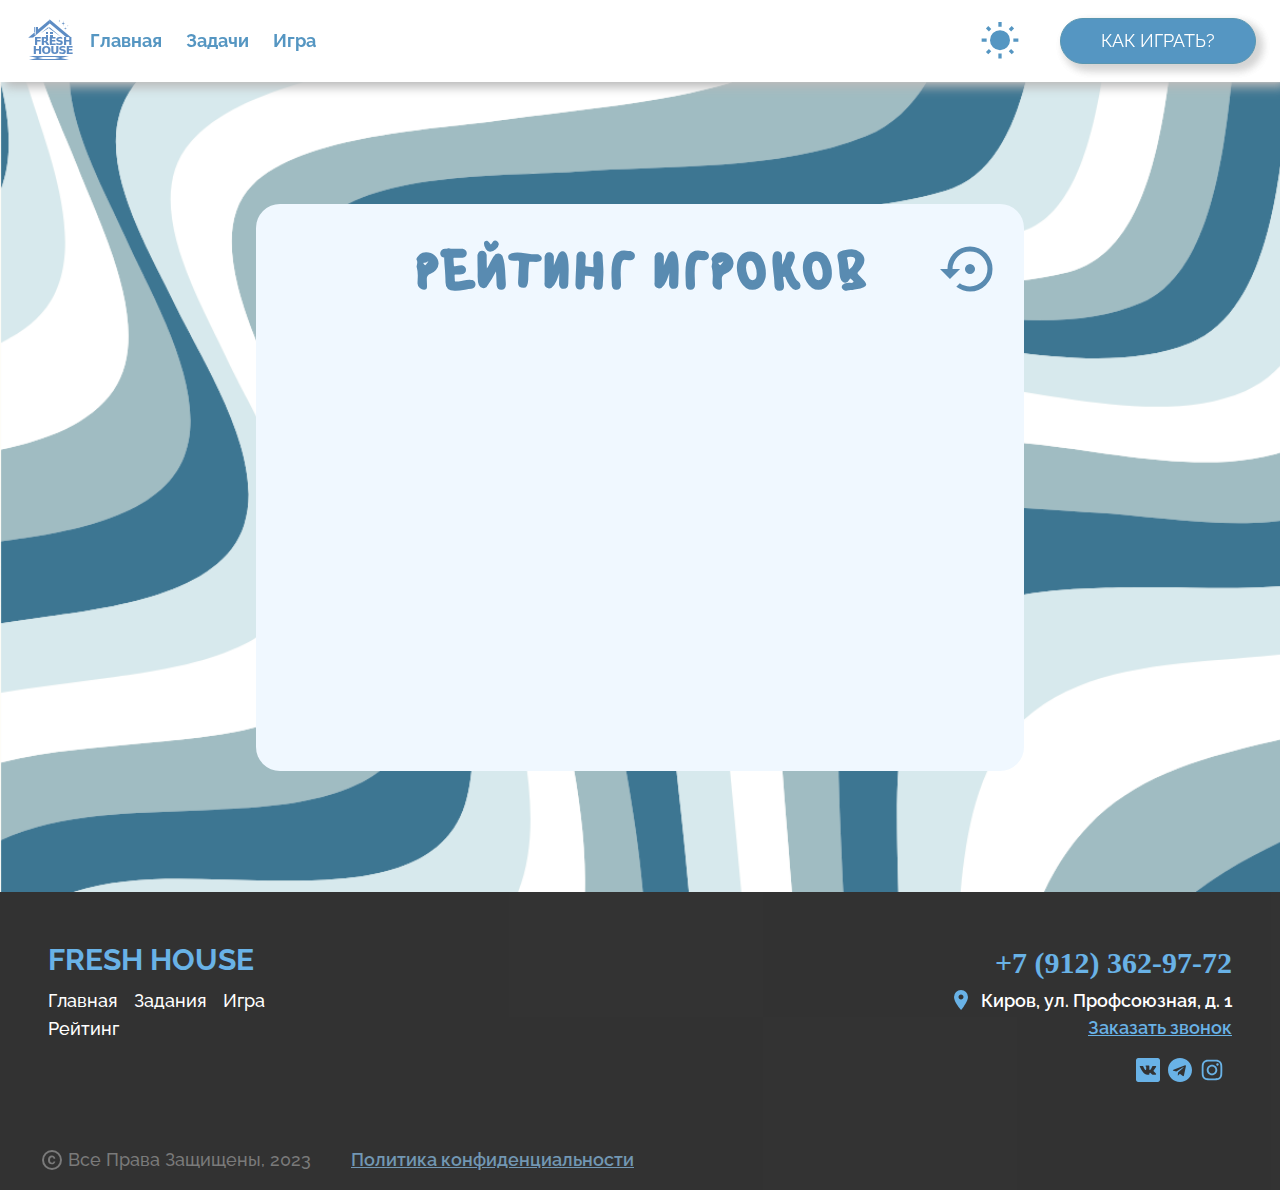
<file: Game_Likhacheva_SearchOfWords/score.html>
<!DOCTYPE html>
<html lang="ru">
  <head>
    <title>Fresh House</title>
    <meta property="og:title" content="Landing Page" />
    <meta name="viewport" content="width=device-width, initial-scale=1.0" />
    <link rel="icon" href="../img/Logo.png" type="image/x-icon">
    <link rel="shortcut icon" href="../img/Logo.png" type="image/x-icon">
    <meta charset="utf-8" />
    <meta property="twitter:card" content="summary_large_image" />

    <style data-tag="reset-style-sheet">
      html {  line-height: 1.15;}body {  margin: 0;}* {  box-sizing: border-box;  border-width: 0;  border-style: solid;}p,li,ul,pre,div,h1,h2,h3,h4,h5,h6,figure,blockquote,figcaption {  margin: 0;  padding: 0;}button {  background-color: transparent;}button,input,optgroup,select,textarea {  font-family: inherit;  font-size: 100%;  line-height: 1.15;  margin: 0;}button,select {  text-transform: none;}button,[type="button"],[type="reset"],[type="submit"] button::-moz-focus-inner,[type="button"]::-moz-focus-inner,[type="reset"]::-moz-focus-inner,[type="submit"]::-moz-focus-inner {  border-style: none;  padding: 0;}button:-moz-focus,[type="button"]:-moz-focus,[type="reset"]:-moz-focus,[type="submit"]:-moz-focus {  outline: 1px dotted ButtonText;}a {  color: inherit;  text-decoration: inherit;}input {  padding: 2px 4px;}img {  display: block;}html { scroll-behavior: smooth  }
    </style>
    <style data-tag="default-style-sheet">
      html {
        font-family: Raleway;
        font-size: 18px;
      }
    </style>
    <link
        rel="stylesheet"
        href="https://fonts.googleapis.com/css2?family=Raleway:ital,wght@0,100;0,200;0,300;0,400;0,500;0,600;0,700;0,800;0,900;1,100;1,200;1,300;1,400;1,500;1,600;1,700;1,800;1,900&amp;display=swap"
        data-tag="font"
    />
    <link
        rel="stylesheet"
        href="https://fonts.googleapis.com/css2?family=Noto+Sans:ital,wght@0,100;0,200;0,300;0,400;0,500;0,600;0,700;0,800;0,900;1,100;1,200;1,300;1,400;1,500;1,600;1,700;1,800;1,900&amp;display=swap"
        data-tag="font"
    />
    </head>
    <body>
        <link rel="stylesheet" href="../css/style.css" />
        <div>
          <link href="../css/index.css" rel="stylesheet" />
            <div data-role="Header" class="header">
              <div class="navbar">
                <div class="left-side">
                  <a href="index.html" class="navlink">
                    <link href="../css/logo.css" rel="stylesheet" />
                    <div class = "logo">
          
                      <div class="piece_of_roof1"></div>
                      <div class="piece_of_roof2"></div>
          
                      <div class="tube"></div>
                      <div class="shadow_tube"></div>
          
                      <svg class="stars" xmlns="http://www.w3.org/2000/svg"  viewBox="0 0 22 24" fill="none">
                        <path d="M10.3514 1.32312C10.3514 1.32312 10.3514 7.15244 11.0546 7.92089C11.7579 8.68935 15.3243 9.00765 15.3243 9.00765C15.3243 9.00765 11.6972 9.32595 11.0546 10.0944C10.4121 10.8629 10.4121 16.242 10.4121 16.242C10.4121 16.242 10.3514 10.9947 9.64808 10.0944C8.94479 9.19411 5.37839 9.00765 5.37839 9.00765C5.37839 9.00765 8.93051 8.68935 9.64808 7.92089C10.3656 7.15244 10.3514 1.32312 10.3514 1.32312Z" fill="#5D8CC4"/>
                        <path d="M14.7027 13.7556C14.7027 13.7556 14.7027 17.6418 15.1423 18.1541C15.5818 18.6664 17.8108 18.8786 17.8108 18.8786C17.8108 18.8786 15.5439 19.0908 15.1423 19.6031C14.7407 20.1154 14.7407 23.7015 14.7407 23.7015C14.7407 23.7015 14.7027 20.2033 14.2632 19.6031C13.8236 19.0029 11.5946 18.8786 11.5946 18.8786C11.5946 18.8786 13.8147 18.6664 14.2632 18.1541C14.7116 17.6418 14.7027 13.7556 14.7027 13.7556Z" fill="#5D8CC4"/>
                        <path d="M19.6757 11.2691C19.6757 11.2691 19.6757 13.2122 19.9394 13.4683C20.2031 13.7245 21.5405 13.8306 21.5405 13.8306C21.5405 13.8306 20.1804 13.9367 19.9394 14.1928C19.6984 14.449 19.6984 16.242 19.6984 16.242C19.6984 16.242 19.6757 14.4929 19.4119 14.1928C19.1482 13.8927 17.8108 13.8306 17.8108 13.8306C17.8108 13.8306 19.1429 13.7245 19.4119 13.4683C19.681 13.2122 19.6757 11.2691 19.6757 11.2691Z" fill="#5D8CC4"/>
                        <path d="M2.89191 0.0798721C2.89191 0.0798721 2.89191 2.99453 3.24355 3.37876C3.5952 3.76299 5.3784 3.92214 5.3784 3.92214C5.3784 3.92214 3.56484 4.08129 3.24355 4.46552C2.92227 4.84975 2.92227 7.53933 2.92227 7.53933C2.92227 7.53933 2.89191 4.91567 2.54027 4.46552C2.18863 4.01537 0.405426 3.92214 0.405426 3.92214C0.405426 3.92214 2.18149 3.76299 2.54027 3.37876C2.89905 2.99453 2.89191 0.0798721 2.89191 0.0798721Z" fill="#5D8CC4"/>
                        </svg>
          
                      <div class="windows">
                        <div class="window"></div>
                        <div class="window"></div>
                        <div class="window"></div>
                        <div class="window"></div>
                      </div> 
          
                      <div class="roof2_1"></div>
                      <div class="roof2_2"></div>
                      <div class="textFH1">FRESH HOUSE</div> 
                      <!-- <div class="textFH">FH</div>  -->
                      <div class="lenta"></div> 
                      <div class="lenta2"></div> 
                    </div>
                  </a>
                  <div data-role="BurgerMenu" class="burger-menu">
                    <svg viewBox="0 0 1024 1024" class="icon">
                      <path d="M128 256h768v86h-768v-86zM128 554v-84h768v84h-768zM128 768v-86h768v86h-768z"
                      ></path>
                    </svg>
                  </div>
                  <div class="links-container">
                    <a href="../index.html" class="link Anchor">Главная</a>
                    <a href="../tasks.html" class="link Anchor">Задачи</a>
                    <a href="index.html" class="link Anchor">Игра</a>
                  </div>
                </div>
                <div class="right-side">
                  <a href="#Rules" class="cta-btn button" onclick="help()">Как играть?</a>
                </div>                
                 <div data-role="MobileMenu" class="mobile-menu">
                  <div class="container01">
                    <img
                      alt="image"
                      src="../img/Logo.png"
                      class="home-image1"
                    />
                    <div data-role="CloseMobileMenu" class="close-menu">
                      <svg viewBox="0 0 1024 1024" class="icon02">
                        <path d="M810 274l-238 238 238 238-60 60-238-238-238 238-60-60 238-238-238-238 60-60 238 238 238-238z"
                        ></path>
                      </svg>
                    </div>
                  </div>
                  <div class="links-container1">
                    <a href="../index.html" class="link Anchor">Главная</a>
                    <a href="../tasks.html" class="link Anchor">Задачи</a>
                    <span class="link08 Anchor">Игра</span>
                  </div>
                </div> 
              </div>
            </div>
        
            <link rel="stylesheet" href="./css/game.css" />
            <link rel="stylesheet" href="./css/score.css" />
            
            
            <div class="game-container" id="game">
                <div class="main-back score">
                  <div class="container2">
                    <div class="container3"> </div>
                    <h1 class="NameLevel">Рейтинг игроков</h1>
                    <svg viewBox="0 0 1024 1024" id="RepeatLevel" onclick="Repeat()">
                      <path
                      d="M512 128q160 0 272 112t112 272-112 272-272 112q-54 0-122-23t-112-57l60-60q76 54 174 54 124 0 211-87t87-211-87-211-211-87-211 87-87 211h128l-172 170-170-170h128q0-160 112-272t272-112zM598 512q0 34-26 60t-60 26-60-26-26-60 26-60 60-26 60 26 26 60z"
                    ></path>
                    </svg>
                  </div>
                    
                    <div id="listOfPlayers"></div>
                </div>
            </div>

            <div class="footer-container">
                <div class="footer">
                  <div class="links-page">
                    <div class="container-foot1">
                      <a href="../index.html" class="nameComp">FRESH HOUSE</a>
                      <a href="../index.html" class="foot-navlink3">Главная</a>
                      <a href="../tasks.html" class="foot-navlink3">Задания</a>
                      <a href="./index.html" class="foot-navlink3">Игра</a>
                      <a href="#" class="foot-navlink3">Рейтинг</a>
                    </div>
                  </div>
                  <div class="contacts">
                    <div class="data-container">
                      <span class="footer-text33">+7 (912) 362-97-72</span>
                      <div class="data">
                        <svg viewBox="0 0 1024 1024" class="footer-icon">
                          <path
                            d="M512 490q44 0 75-31t31-75-31-75-75-31-75 31-31 75 31 75 75 31zM512 86q124 0 211 87t87 211q0 62-31 142t-75 150-87 131-73 97l-32 34q-12-14-32-37t-72-92-91-134-71-147-32-144q0-124 87-211t211-87z"
                          ></path>
                        </svg>
                        <span class="footer-text34">Киров, ул. Профсоюзная, д. 1</span>
                      </div>
                      <a href="../index.html" class="footer-link3">Заказать звонок</a>
                      <div class="social-links">
                        <a
                          href="https://vk.com/freshhouse43"
                          target="_blank"
                          rel="noreferrer noopener"
                          class="footer-link13"
                        >
                          <svg viewBox="0 0 1024 1024" class="footer-icon">
                            <path
                              d="M928 0h-832c-52.8 0-96 43.2-96 96v832c0 52.8 43.2 96 96 96h832c52.8 0 96-43.2 96-96v-832c0-52.8-43.2-96-96-96zM829.4 716.8l-93.6 1.4c0 0-20.2 4-46.6-14.2-35-24-68-86.6-93.8-78.4-26 8.2-25.2 64.4-25.2 64.4s0.2 12-5.8 18.4c-6.4 7-19.2 8.4-19.2 8.4h-41.8c0 0-92.4 5.6-173.8-79.2-88.8-92.4-167.2-275.8-167.2-275.8s-4.6-12 0.4-17.8c5.6-6.6 20.6-7 20.6-7l100.2-0.6c0 0 9.4 1.6 16.2 6.6 5.6 4 8.6 11.8 8.6 11.8s16.2 41 37.6 78c41.8 72.2 61.4 88 75.6 80.4 20.6-11.2 14.4-102.2 14.4-102.2s0.4-33-10.4-47.6c-8.4-11.4-24.2-14.8-31-15.6-5.6-0.8 3.6-13.8 15.6-19.8 18-8.8 49.8-9.4 87.4-9 29.2 0.2 37.8 2.2 49.2 4.8 34.6 8.4 22.8 40.6 22.8 117.8 0 24.8-4.4 59.6 13.4 71 7.6 5 26.4 0.8 73.4-79 22.2-37.8 39-82.2 39-82.2s3.6-8 9.2-11.4c5.8-3.4 13.6-2.4 13.6-2.4l105.4-0.6c0 0 31.6-3.8 36.8 10.6 5.4 15-11.8 50-54.8 107.4-70.6 94.2-78.6 85.4-19.8 139.8 56 52 67.6 77.4 69.6 80.6 22.8 38.4-26 41.4-26 41.4z"
                            ></path>
                          </svg>
                        </a>
                        <a
                          href="https://t.me/+79123629772"
                          target="_blank"
                          rel="noreferrer noopener"
                          class="footer-link13"
                        >
                          <svg viewBox="0 0 1024 1024" class="footer-icon">
                            <path
                              d="M679.429 746.857l84-396c7.429-34.857-12.571-48.571-35.429-40l-493.714 190.286c-33.714 13.143-33.143 32-5.714 40.571l126.286 39.429 293.143-184.571c13.714-9.143 26.286-4 16 5.143l-237.143 214.286-9.143 130.286c13.143 0 18.857-5.714 25.714-12.571l61.714-59.429 128 94.286c23.429 13.143 40 6.286 46.286-21.714zM1024 512c0 282.857-229.143 512-512 512s-512-229.143-512-512 229.143-512 512-512 512 229.143 512 512z"
                            ></path>
                          </svg>
                        </a>
                        <a
                          href="https://www.instagram.com/_fresh_house_"
                          target="_blank"
                          rel="noreferrer noopener"
                          class="footer-link13"
                        >
                          <svg
                            viewBox="0 0 877.7142857142857 1024"
                            class="footer-icon"
                          >
                            <path
                              d="M585.143 512c0-80.571-65.714-146.286-146.286-146.286s-146.286 65.714-146.286 146.286 65.714 146.286 146.286 146.286 146.286-65.714 146.286-146.286zM664 512c0 124.571-100.571 225.143-225.143 225.143s-225.143-100.571-225.143-225.143 100.571-225.143 225.143-225.143 225.143 100.571 225.143 225.143zM725.714 277.714c0 29.143-23.429 52.571-52.571 52.571s-52.571-23.429-52.571-52.571 23.429-52.571 52.571-52.571 52.571 23.429 52.571 52.571zM438.857 152c-64 0-201.143-5.143-258.857 17.714-20 8-34.857 17.714-50.286 33.143s-25.143 30.286-33.143 50.286c-22.857 57.714-17.714 194.857-17.714 258.857s-5.143 201.143 17.714 258.857c8 20 17.714 34.857 33.143 50.286s30.286 25.143 50.286 33.143c57.714 22.857 194.857 17.714 258.857 17.714s201.143 5.143 258.857-17.714c20-8 34.857-17.714 50.286-33.143s25.143-30.286 33.143-50.286c22.857-57.714 17.714-194.857 17.714-258.857s5.143-201.143-17.714-258.857c-8-20-17.714-34.857-33.143-50.286s-30.286-25.143-50.286-33.143c-57.714-22.857-194.857-17.714-258.857-17.714zM877.714 512c0 60.571 0.571 120.571-2.857 181.143-3.429 70.286-19.429 132.571-70.857 184s-113.714 67.429-184 70.857c-60.571 3.429-120.571 2.857-181.143 2.857s-120.571 0.571-181.143-2.857c-70.286-3.429-132.571-19.429-184-70.857s-67.429-113.714-70.857-184c-3.429-60.571-2.857-120.571-2.857-181.143s-0.571-120.571 2.857-181.143c3.429-70.286 19.429-132.571 70.857-184s113.714-67.429 184-70.857c60.571-3.429 120.571-2.857 181.143-2.857s120.571-0.571 181.143 2.857c70.286 3.429 132.571 19.429 184 70.857s67.429 113.714 70.857 184c3.429 60.571 2.857 120.571 2.857 181.143z"
                            ></path>
                          </svg>
                        </a>
                      </div>
                    </div>
                  </div>
                </div>
                <div class="copyright">
                  <svg viewBox="0 0 1024 1024" class="footer-icon54">
                    <path
                      d="M512 854q140 0 241-101t101-241-101-241-241-101-241 101-101 241 101 241 241 101zM512 86q176 0 301 125t125 301-125 301-301 125-301-125-125-301 125-301 301-125zM506 390q-80 0-80 116v12q0 116 80 116 30 0 50-17t20-43h76q0 50-44 88-42 36-102 36-80 0-122-48t-42-132v-12q0-82 40-128 48-54 124-54 66 0 104 38 42 42 42 98h-76q0-14-6-26-10-20-14-24-20-20-50-20z"
                    ></path>
                  </svg>
                  <span class="footer-link16">Все Права защищены, 2023</span>
                  <a href="../politics.html" class="footer-link17">
                    Политика конфиденциальности
                  </a>
                </div>
              </div>
          </div>
          <script src="./js/help.js"></script>
          <script src="./js/score.js"></script>
        </body>
      </html>
</file>
<file: css/style.css>
:root {
  --dl-color-gray-500: #595959;
  --dl-color-gray-700: #999999;
  --dl-color-gray-900: #D9D9D9;
  --dl-color-gray-back: #c7daf024;
  --dl-color-danger-300: #A22020;
  --dl-color-gray-black: #000000;
  --dl-color-gray-white: #FFFFFF;
  --dl-space-space-unit: 8px;
  --dl-radius-radius-round: 50%;
  --dl-size-size-maxcontent: 1414px;
  --dl-space-space-halfunit: 4px;
  --dl-space-space-tenunits: 80px;
  --dl-radius-radius-radius2: 2px;
  --dl-radius-radius-radius4: 4px;
  --dl-radius-radius-radius8: 8px;
  --dl-space-space-fiveunits: 40px;
  --dl-space-space-fourunits: 32px;
  --dl-radius-radius-radius24: 24px;
  --dl-space-space-doubleunit: 16px;
  --dl-space-space-tripleunit: 24px;
  --dl-color-primary-bluelight: #5596c2ff;
  --dl-color-primary-dark_blue: #4f7ea1;
  --dl-color-success-succesion: #449fe1ff;
}
* {  box-sizing: border-box;  border-width: 0;  border-style: solid;}
  p,li,ul,pre,div,h1,h2,h3,h4,h5,h6,figure,blockquote,figcaption 
  {  margin: 0;  padding: 0;}
    html {
      font-family: "Raleway";
      font-size: 18px;
      scroll-behavior: smooth;
      line-height: 1.15;
    }

.teleport-show {
  display: flex !important;
  transform: none !important;
}
.list {
  width: 100%;
  margin: 1em 0px 1em 0px;
  display: block;
  padding: 0px 0px 0px 1.5rem;
  list-style-type: none;
  list-style-position: outside;
}
.list-item {
  display: list-item;
}
.button {
  box-shadow: rgb(212, 212, 212) 5px 5px 10px 0px, rgb(212, 212, 212) 5px 5px 10px 0px;
  text-align: center;
  color: var(--dl-color-gray-white);
  display: inline-block;
  font-family: "Raleway";
  border-color: #5996b1;
  border-width: 1px;
  background-color: var(--dl-color-primary-bluelight);
  padding-top: var(--dl-space-space-unit);
  padding-left: var(--dl-space-space-tripleunit);
  border-radius: var(--dl-radius-radius-radius24);
  padding-right: var(--dl-space-space-tripleunit);
  padding-bottom: var(--dl-space-space-unit);
}
.textarea {
  color: var(--dl-color-gray-black);
  cursor: auto;
  padding: 0.5rem;
  font-family: Raleway;
  border-color: var(--dl-color-gray-black);
  border-width: 1px;
  border-radius: 4px;
  background-color: var(--dl-color-gray-white);
}
.input {
  color: var(--dl-color-gray-black);
  cursor: auto;
  padding: 0.5rem 1rem;
  font-family: Raleway;
  border-color: var(--dl-color-gray-black);
  border-width: 1px;
  border-radius: 4px;
  background-color: var(--dl-color-gray-white);
}
.Section-Text {
  font-size: 18px;
  font-family: Raleway;
  font-weight: 400;
  line-height: 1.55;
  text-transform: none;
  text-decoration: none;
}
.SmallCard-Heading {
  font-size: 18px;
  font-style: normal;
  font-family: Raleway;
  font-weight: 700;
  line-height: 1.55;
  text-transform: none;
  text-decoration: none;
}
.Card-Text {
  font-size: 16px;
  font-style: normal;
  font-family: Raleway;
  font-weight: 400;
  line-height: 1.55;
  text-transform: none;
  text-decoration: none;
}
.BigCard-Heading {
  font-size: 36px;
  font-style: normal;
  font-family: Montserrat;
  font-weight: 700;
  line-height: 1.55;
  text-transform: none;
  text-decoration: none;
}
.Card-Heading {
  font-size: 24px;
  font-style: normal;
  font-family: Raleway;
  font-weight: 700;
  line-height: 1.55;
  text-transform: none;
  text-decoration: none;
}
.Anchor {
  font-size: 18px;
  font-style: normal;
  font-family: Raleway;
  font-weight: 700;
  line-height: 1.55;
  text-transform: capitalize;
  text-decoration: none;
}
.Section-Heading {
  font-size: 48px;
  font-family: Montserrat;
  font-weight: 700;
  line-height: 1.22;
  text-transform: none;
  text-decoration: none;
}
</file>
<file: css/index.css>
.home-container {
  width: 100%;
  height: auto;
  display: flex;
  font-size: medium;
  min-height: 100vh;
  align-items: center;
  flex-direction: column;
  justify-content: space-between;
  background-color: rgba(199, 218, 241, 0.14);
}
.header {
  top: 0;
  width: 100%;
  display: flex;
  z-index: 100;
  position: sticky;
  box-shadow: 5px 5px 10px 0px #b9b9b9;
  align-items: center;
  flex-direction: column;
  justify-content: center;
  background-color: var(--dl-color-gray-white);
}
.navbar {
  width: 100%;
  height: auto;
  display: flex;
  max-width: var(--dl-size-size-maxcontent);
  align-items: center;
  padding-top: var(--dl-space-space-doubleunit);
  padding-left: var(--dl-space-space-tripleunit);
  padding-right: var(--dl-space-space-tripleunit);
  flex-direction: row;
  padding-bottom: var(--dl-space-space-doubleunit);
  justify-content: space-between;
}
.left-side {
  display: flex;
  align-items: center;
  flex-direction: row;
  justify-content: center;
}
.navlink {
  display: contents;
}
.home-image {
  width: 60px;
  height: 50px;
  opacity: 0.7;
  align-self: center;
  object-fit: cover;
  margin-right: var(--dl-space-space-doubleunit);
  text-decoration: none;
}
.burger-menu {
  display: none;
  align-items: flex-start;
  border-radius: var(--dl-radius-radius-radius4);
  flex-direction: column;
}
.icon {
  width: 36px;
  height: 36px;
}
.links-container {
  display: flex;
  align-items: flex-start;
  flex-direction: row;
}
.link {
  color: var(--dl-color-primary-bluelight);
  align-self: center;
  font-family: "Raleway";
  margin-right: var(--dl-space-space-tripleunit);
  text-decoration: none;
}

.link:hover {
  color: #407bc9; 
  font-weight: 400;
}

.link4:hover {
  color: #407bc9; 
  font-weight: 400;
}



.link4 {
  color: var(--dl-color-primary-bluelight);
  align-self: center;
  text-align: center;
  font-family: "Raleway";
  text-decoration: none;
}
.right-side {
  display: flex;
  align-self: center;
  align-items: center;
  flex-direction: row;
  justify-content: space-between;
}
.cta-btn {
  transition: transform 0.2s;
  color: var(--dl-color-gray-white);
  box-shadow: rgb(212, 212, 212) 5px 5px 10px 0px, rgb(212, 212, 212) 5px 5px 10px 0px;
  text-align: center;
  font-family: Raleway;
  padding-top: var(--dl-space-space-unit);
  border-color: #5996b1;
  padding-left: var(--dl-space-space-fiveunits);
  border-radius: var(--dl-radius-radius-radius24);
  padding-right: var(--dl-space-space-fiveunits);
  padding-bottom: var(--dl-space-space-unit);
  text-transform: uppercase;
  text-decoration: none;
  background-color: var(--dl-color-primary-bluelight);
}
.mobile-menu {
  top: 0px;
  flex: 0 0 auto;
  left: 0px;
  width: 30%;
  height: 250px;
  display: none;
  padding: var(--dl-space-space-doubleunit);
  box-shadow: 5px 5px 10px 0px var(--dl-color-success-succesion);
  position: absolute;
  align-items: center;
  flex-direction: column;
  background-color: #fff;
}
.container01 {
  /* width: 100%; */
  display: flex;
  padding-left: 5px;
  padding-top: 10px;
  align-items: center;
  margin-bottom: var(--dl-space-space-doubleunit);
  flex-direction: row;
  justify-content:space-around;
}
.home-image1 {
  width: 50px;
  align-self: center;
  object-fit: cover;
  margin-right: var(--dl-space-space-doubleunit);
}
.close-menu {
  flex: 0 0 auto;
  display: flex;
  align-items: flex-start;
  flex-direction: column;
}
.icon02 {
  width: 24px;
  height: 24px;
}
.links-container1 {
  display: flex;
  align-items: flex-start;
  flex-direction: column;
}
.link05 {
  margin-bottom: var(--dl-space-space-unit);
  text-decoration: none;
}
.link08 {
  text-decoration: none;
}
.body {
  width: 100%;
  height: 100%;
  display: flex;
  align-items: center;
  flex-direction: column;
  justify-content: space-between;
}
.home-hero {
  width: 100%;
  height: 100%;
  display: flex;
  box-shadow: 5px 5px 10px 0px #d4d4d4;
  align-items: center;
  padding-top: var(--dl-space-space-fiveunits);
  margin-bottom: var(--dl-space-space-fiveunits);
  flex-direction: row;
  padding-bottom: var(--dl-space-space-fiveunits);
  background-size: cover;
  justify-content: center;
  background-image: radial-gradient(circle at center,
   rgba(46, 84, 108, 0.51) 1.00%,rgba(89, 127, 153, 0.61) 25.00%,rgba(32, 84, 134, 0.44) 100.00%),
   url("../img/home.jpg");
  background-repeat: no-repeat;
  background-position: center;
}
.home-content-container {
  width: 100%;
  display: flex;
  max-width: var(--dl-size-size-maxcontent);
  margin-top: var(--dl-space-space-fiveunits);
  align-items: center;
  padding-top: var(--dl-space-space-tenunits);
  padding-left: var(--dl-space-space-tripleunit);
  margin-bottom: var(--dl-space-space-fiveunits);
  padding-right: var(--dl-space-space-tripleunit);
  flex-direction: row;
  padding-bottom: var(--dl-space-space-tenunits);
  justify-content: center;
}
.home-hero-text {
  width: 70%;
  height: auto;
  display: flex;
  position: relative;
  align-items: center;
  margin-bottom: 19px;
  flex-direction: column;
  justify-content: flex-start;
}
.home-heading {
  color: rgb(255, 255, 255);
  width: 100%;
  height: auto;
  font-size: 6em;
  align-self: center;
  text-align: left;
  font-family: "Roboto";
  line-height: 0.8;
  margin-bottom: var(--dl-space-space-doubleunit);
  letter-spacing: 4px;
  text-transform: uppercase;
  text-decoration:  none;
}

.menu-icon {
  cursor: pointer;
}


.mobile-menu.open {
  max-height: 500px; /* Высота меню */
}

.mobile-menu ul {
  list-style: none;
  padding: 0;
  margin: 0;
}

.mobile-menu li {
  margin-bottom: 10px;
}

.mobile-menu a {
  text-decoration: none;
  color: #505358; /* Цвет ссылок */
  font-size: 16px;
  transition: color 0.3s; /* Плавное изменение цвета текста при наведении */
}

.mobile-menu a:hover {
  color: #407bc9; /* Цвет текста при наведении */
}



.home-text {
  color: rgb(255, 255, 255);
  font-size: 1.1em;
  align-self: flex-start;
  font-style: normal;
  text-align: left;
  font-weight: 500;
  margin-bottom: var(--dl-space-space-tripleunit);
}
.cta-btn1 {
  color: var(--dl-color-gray-white);
  width: 277px;
  height: 53px;
  font-size: 1.1em;
  align-self: flex-start;
  box-shadow: 5px 5px 10px 0px rgb(212, 212, 212);
  text-align: center;
  font-family: Montserrat;
  padding-top: var(--dl-space-space-unit);
  border-color: #5996b1;
  padding-left: var(--dl-space-space-fiveunits);
  border-radius: var(--dl-radius-radius-radius24);
  padding-right: var(--dl-space-space-fiveunits);
  padding-bottom: var(--dl-space-space-unit);
  text-transform: uppercase;
  text-decoration: none;
  background-color: var(--dl-color-primary-bluelight);
}
.cta-btn1:hover{
  box-shadow: 5px 5px 5px 0px white;
  box-shadow: -5px -5px 5px 0px white;
  scale:(1.1);
}
.services {
  width: 100%;
  display: flex;
  position: relative;
  max-width: var(--dl-size-size-maxcontent);
  align-items: center;
  padding-top: 0px;
  padding-left: var(--dl-space-space-fiveunits);
  padding-right: var(--dl-space-space-fiveunits);
  flex-direction: column;
  padding-bottom: var(--dl-space-space-fiveunits);
}
#up-btn {
  display: none; /* Начинаем с кнопкой скрытой */
    position: fixed;
    bottom: 40px;
    right: 30px;
    z-index: 99;
    width: 80px;
    height: 80px;
    color: var(--dl-color-primary-bluelight);
}
.home-container02 {
  width: 100%;
  display: flex;
  align-items: center;
  flex-direction: column;
}
.home-heading-container {
  width: 45%;
  display: flex;
  align-items: center;
  margin-bottom: var(--dl-space-space-fiveunits);
  flex-direction: column;
}
.home-text04 {
  color: var(--dl-color-success-succesion);
  font-size: 2.2em;
  margin-top: 0px;
  text-align: center;
  font-family: "Raleway";
  font-weight: 600;
  margin-bottom: 0px;
}



.home-image-serv {
  overflow: hidden;
  width: 100%;
  height: 18em;
  align-self: flex-start;
  box-shadow: 3px 3px 5px 0px #95a8cc;
  object-fit: cover;
  border-radius: var(--dl-radius-radius-radius24);
  transition: transform 0.2s; /* Добавляем анимацию для плавного увеличения */
}

.home-image-serv:hover {
  transform: scale(1.1); /* Увеличиваем размер при наведении мыши (в данном случае на 10%) */
}

.home-cards-container {
  width: 100%;
  display: flex;
  flex-wrap: wrap;
  align-items: flex-start;
  flex-direction: row;
  justify-content: space-between;
}
.home-features-card {
  width: 47%;
  height: auto;
  display: flex;
  align-items: flex-start;
  margin-bottom: var(--dl-space-space-fourunits);
  flex-direction: column;
  
}



.home-text-container-serv {
  display: flex;
  align-self: stretch;
  align-items: center;
  padding-top: 1.5rem;
  flex-direction: column;
  padding-bottom: 1.5rem;
  justify-content: center;
}
.home-heading-serv {
  color: var(--dl-color-gray-black);
  font-size: 1.8em;
  font-style: normal;
  text-align: center;
  font-family: "Raleway";
  font-weight: 600;
  line-height: 1.55;
  margin-bottom: 1rem;
  text-transform: none;
  text-decoration: none;
}
.home-text-description {
  color: var(--dl-color-gray-black);
  font-size: 1em;
  align-self: center;
  font-style: normal;
  text-align: center;
  font-family: "Raleway";
  font-weight: 400;
  line-height: 1.55;
  text-transform: none;
  text-decoration: none;
}


.home-section-separator {
  width: 100%;
  height: 1px;
  display: flex;
  align-items: flex-start;
  flex-direction: column;
  background-color: var(--dl-color-gray-900);
}

.home-heading-container1 {
  width: 45%;
  display: flex;
  align-items: center;
  margin-bottom: 0px;
  flex-direction: column;
}
.home-text09 {
  color: var(--dl-color-success-succesion);
  width: auto;
  height: auto;
  font-size: 2.2em;
  margin-top: var(--dl-space-space-fourunits);
  text-align: center;
  font-family: "Raleway";
  font-weight: 600;
  margin-bottom: var(--dl-space-space-fourunits);
}
.home-cards-container1 {
  width: 100%;
  display: flex;
  flex-wrap: wrap;
  align-items: flex-start;
  flex-direction: row;
  justify-content: space-between;
}
.home-features-card-add-s {
  width: 30%;
  height: auto;
  display: flex;
  align-items: flex-start;
  margin-bottom: var(--dl-space-space-fourunits);
  flex-direction: column;
}
.home-image-add-s {
  overflow: hidden;
  width: 100%;
  height: 15.2em;
  align-self: flex-start;
  box-shadow: 5px 5px 10px 0px #bcc3e1;
  object-fit: cover;
  border-radius: var(--dl-radius-radius-radius24);
  transition: transform 0.3s; 
}

.home-image-add-s:hover {
  transform: scale(1.1); /* Увеличиваем размер при наведении мыши (в данном случае на 10%) */
}


.home-text-container-add-s {
  display: flex;
  align-self: center;
  align-items: center;
  padding-top: 1.5rem;
  flex-direction: column;
  padding-bottom: 1.5rem;
  justify-content: center;
}
.home-heading-add-s {
  font-size: 1.8em;
  font-style: normal;
  text-align: center;
  font-family: "Raleway";
  font-weight: 600;
  line-height: 1.22;
  margin-bottom: 1rem;
  text-transform: none;
  text-decoration: none;
}
.home-text-add-s-main {
  color: var(--dl-color-gray-black);
  font-size: 0.9em;
  align-self: center;
  font-style: normal;
  text-align: center;
  font-family: "Raleway";
  font-weight: 400;
  line-height: 1.55;
  margin-bottom: 1rem;
  text-transform: none;
  text-decoration: none;
}
.home-text-price {
  color: var(--dl-color-gray-black);
  font-size: 1.2em;
  align-self: center;
  font-style: normal;
  text-align: center;
  font-family: "Raleway";
  font-weight: 500;
  line-height: 1.55;
  text-transform: none;
  text-decoration: none;
}




.home-steps {
  width: 100%;
  height: auto;
  display: flex;
  padding: var(--dl-space-space-fiveunits);
  max-width: MaxContent;
  box-shadow: -5px -5px 10px 0px #d4d4d4,5px 5px 10px 0px #d4d4d4;
  margin-top: var(--dl-space-space-fiveunits);
  align-items: center;
  margin-left: var(--dl-space-space-tenunits);
  padding-top: 0px;
  margin-right: var(--dl-space-space-tenunits);
  padding-left: 0px;
  margin-bottom: var(--dl-space-space-tenunits);
  padding-right: 0px;
  flex-direction: column;
  padding-bottom: 0px;
}
.home-text16 {
  color: var(--dl-color-success-succesion);
  width: auto;
  height: auto;
  font-size: 2.2em;
  margin-top: var(--dl-space-space-fourunits);
  text-align: center;
  font-family: "Raleway";
  font-weight: 600;
  margin-bottom: var(--dl-space-space-fourunits);
}
.home-steps-container {
  width: 100%;
  height: 344px;
  display: flex;
  padding: 0px;
  max-width: MaxContent;
  box-shadow: 5px 5px 10px 0px #d4d4d4;
  margin-top: 0px;
  align-items: center;
  margin-left: 0px;
  margin-right: 0px;
  margin-bottom: 0px;
  flex-direction: row;
  background-size: cover;
  background-image: url("../img/steps.jpg");
  background-repeat: repeat;
  background-position: center;
}
.home-cards-container2 {
  width: 100%;
  height: 100%;
  display: flex;
  flex-wrap: wrap;
  align-self: center;
  box-shadow: 5px 5px 10px 0px #d4d4d4;
  align-items: center;
  padding-left: var(--dl-space-space-doubleunit);
  padding-right: var(--dl-space-space-doubleunit);
  flex-direction: row;
  background-color: rgba(85, 150, 194, 0.59);
}
.home-step-card {
  width: 20%;
  height: 345px;
  display: flex;
  padding: var(--dl-space-space-fourunits);
  position: relative;
  align-items: center;
  padding-top: 107px;
  flex-direction: column;
  padding-bottom: var(--dl-space-space-fiveunits);
}
.icon-steps{
  fill: #fbfbfb;
  width: 60px;
  height: 60px;
}
.home-name {
  color: var(--dl-color-gray-white);
  font-size: 1.3em;
  align-self: center;
  font-style: normal;
  margin-top: var(--dl-space-space-tripleunit);
  text-align: center;
  font-weight: 600;
  margin-bottom: var(--dl-space-space-tripleunit);
  text-transform: uppercase;
}
.home-step-card {
  width: 20%;
  height: 345px;
  display: flex;
  padding: var(--dl-space-space-fourunits);
  position: relative;
  align-items: center;
  padding-top: 107px;
  flex-direction: column;
  padding-bottom: var(--dl-space-space-fiveunits);
}

.feedback {
  width: 100%;
  height: auto;
  display: flex;
  max-width: var(--dl-size-size-maxcontent);
  margin-top: 0px;
  align-items: center;
  padding-top: var(--dl-space-space-fiveunits);
  padding-left: var(--dl-space-space-tripleunit);
  margin-bottom: var(--dl-space-space-tenunits);
  padding-right: var(--dl-space-space-tripleunit);
  flex-direction: column;
  padding-bottom: var(--dl-space-space-fiveunits);
}
.home-heading-container2 {
  width: 95%;
  display: flex;
  align-items: center;
  margin-bottom: var(--dl-space-space-fiveunits);
  flex-direction: column;
}
.home-text17 {
  color: var(--dl-color-success-succesion);
  width: auto;
  height: auto;
  font-size: 2.2em;
  font-style: normal;
  text-align: center;
  font-family: "Raleway";
  font-weight: 600;
  margin-bottom: var(--dl-space-space-fourunits);
  text-transform: none;
  text-decoration: none;
}
.home-text18 {
  color: var(--dl-color-gray-black);
  width: 100%;
  font-size: 1.2em;
  font-style: normal;
  text-align: center;
  font-weight: 600;
}
.home-cards-container3 {
  width: 100%;
  height: 100%;
  display: flex;
  max-width: var(--dl-size-size-maxcontent);
  align-items: flex-start;
  flex-direction: row;
  justify-content: space-between;
}
.home-service-card {
  width: 30%;
  height: 18em;
  display: flex;
  opacity: 0.6;
  align-self: flex-start;
  box-shadow: 5px 5px 10px 0px #000000;
  align-items: flex-start;
  padding-top: var(--dl-space-space-fiveunits);
  padding-left: var(--dl-space-space-tripleunit);
  border-radius: 20px;
  padding-right: var(--dl-space-space-tripleunit);
  flex-direction: column;
  padding-bottom: var(--dl-space-space-tripleunit);
  justify-content: flex-start;
  background-color: var(--dl-color-primary-bluelight);
}
.home-name-card {
  flex: 0 0 auto;
  width: 100%;
  display: flex;
  align-items: flex-start;
  flex-direction: column;
  justify-content: flex-start;
}
.home-heading-feedback {
  color: var(--dl-color-gray-white);
  font-size: 1.5em;
  align-self: flex-start;
  font-style: normal;
  text-align: center;
  font-weight: 500;
  margin-bottom: 0px;
}
.home-stars {
  flex: 0 0 auto;
  width: 100%;
  height: 30px;
  display: flex;
  align-self: flex-start;
  align-items: flex-start;
}
.star {
  fill: #ffde00;
  width: 24px;
  height: 24px;
  align-self: flex-start;
}

.feedback-text {
  color: var(--dl-color-gray-white);
  font-size: 1em;
  align-self: flex-start;
  text-align: left;
  font-family: "Raleway";
}

.navlink1 {
  color: var(--dl-color-success-succesion);
  font-size: 1.2em;
  font-style: normal;
  margin-top: var(--dl-space-space-fourunits);
  font-weight: 500;
  text-decoration: underline;
}
.get-in-touch {
  width: 100%;
  display: flex;
  opacity: 0.8;
  max-width: 100%;
  margin-top: 0px;
  align-items: center;
  padding-top: var(--dl-space-space-fiveunits);
  padding-left: var(--dl-space-space-tripleunit);
  padding-right: var(--dl-space-space-tripleunit);
  flex-direction: column;
  padding-bottom: var(--dl-space-space-fiveunits);
  background-size: cover;
  justify-content: center;
  background-image: url("../img/end.jpg");
  background-position: bottom left;
}
.get-in-touch-content {
  height: auto;
  display: flex;
  max-width: var(--dl-size-size-maxcontent);
  align-self: center;
  align-items: center;
  padding-top: var(--dl-space-space-tenunits);
  flex-direction: column;
  padding-bottom: var(--dl-space-space-tenunits);
  justify-content: center;
  background-color: rgba(210, 210, 218, 0.84);
}
.git-container01 {
  flex: 0 0 auto;
  width: auto;
  display: flex;
  align-self: center;
  align-items: center;
  flex-direction: column;
  justify-content: center;
}
.git-heading01 {
  color: var(--dl-color-success-succesion);
  font-size: 2.2em;
  font-style: normal;
  text-align: center;
  font-family: Raleway;
  font-weight: 600;
  margin-bottom: var(--dl-space-space-doubleunit);
}
.git-heading02 {
  color: var(--dl-color-gray-black);
  font-size: 1.1em;
  text-align: center;
  font-family: "Raleway";
  font-weight: 500;
}
.git-form-container {
  height: auto;
  display: flex;
  flex-wrap: wrap;
  margin-top: var(--dl-space-space-tripleunit);
  align-items: stretch;
  margin-left: var(--dl-space-space-fourunits);
  padding-top: var(--dl-space-space-tripleunit);
  margin-right: var(--dl-space-space-fourunits);
  padding-left: var(--dl-space-space-fourunits);
  border-radius: var(--dl-radius-radius-radius8);
  padding-right: var(--dl-space-space-fourunits);
  flex-direction: row;
  padding-bottom: var(--dl-space-space-tripleunit);
  justify-content: space-between;
}
.git-container-inp {
  flex: 0 0 auto;
  width: 49%;
  display: flex;
  flex-wrap: wrap;
  align-items: flex-start;
  flex-direction: row;
}
.name5 {
  flex: 1;
  width: 50%;
  border: none;
  margin-left: 0px;
  padding-top: var(--dl-space-space-doubleunit);
  margin-right: var(--dl-space-space-doubleunit);
  padding-left: var(--dl-space-space-tripleunit);
  border-radius: var(--dl-radius-radius-radius8);
  margin-bottom: var(--dl-space-space-doubleunit);
  padding-right: var(--dl-space-space-tripleunit);
  padding-bottom: var(--dl-space-space-doubleunit);
}
.phone {
  flex: 1;
  width: 50%;
  border: none;
  margin-left: 0px;
  padding-top: var(--dl-space-space-doubleunit);
  margin-right: 0px;
  padding-left: var(--dl-space-space-tripleunit);
  border-radius: var(--dl-radius-radius-radius8);
  margin-bottom: var(--dl-space-space-doubleunit);
  padding-right: var(--dl-space-space-tripleunit);
  padding-bottom: var(--dl-space-space-doubleunit);
}
.git-select {
  width: 100%;
  border: none;
  margin-left: 0px;
  padding-top: var(--dl-space-space-doubleunit);
  margin-right: 0px;
  padding-left: var(--dl-space-space-tripleunit);
  border-radius: var(--dl-radius-radius-radius8);
  margin-bottom: var(--dl-space-space-doubleunit);
  padding-right: var(--dl-space-space-tripleunit);
  padding-bottom: var(--dl-space-space-doubleunit);
}




.git-container-inp2 {
  flex: 0 0 auto;
  width: 100%;
  height: auto;
  display: flex;
  align-items: space-between;
  flex-direction: column;
}
.git-message {
  width: 100%;
  border: none;
  height: 100px;
  padding-top: var(--dl-space-space-doubleunit);
  padding-left: var(--dl-space-space-tripleunit);
  border-radius: var(--dl-radius-radius-radius8);
  margin-bottom: var(--dl-space-space-doubleunit);
  padding-right: var(--dl-space-space-tripleunit);
  padding-bottom: var(--dl-space-space-doubleunit);
}
.git-cta-btn2 {
  color: var(--dl-color-gray-white);
  font-size: 1.17em;
  font-style: normal;
  text-align: left;
  font-family: "Raleway";
  font-weight: 600;
  padding-top: var(--dl-space-space-unit);
  border-width: 0px;
  padding-left: var(--dl-space-space-tripleunit);
  border-radius: var(--dl-radius-radius-radius24);
  padding-right: var(--dl-space-space-tripleunit);
  padding-bottom: var(--dl-space-space-unit);
  text-transform: capitalize;
  background-color: var(--dl-color-primary-bluelight);
}
.git-container-check {
  flex: 0 0 auto;
  width: auto;
  height: auto;
  display: flex;
  align-items: space-between;
  flex-direction: row;
}
.git-checkbox {
  width: 100%;
  height: auto;
  align-self: center;
}
.git-check {
  flex: 0 0 auto;
  width: auto;
  height: 45px;
  display: flex;
  align-self: center;
  align-items: center;
  justify-content: flex-start;
}
.git-text01 {
  color: var(--dl-color-gray-black);
  font-size: 0.9em;
  font-style: normal;
  font-weight: 500;
  margin-left: var(--dl-space-space-unit);
}
.git-navlink2 {
  color: var(--dl-color-success-succesion);
  font-size: 0.9em;
  font-style: normal;
  font-weight: 600;
  margin-left: var(--dl-space-space-unit);
  text-decoration: underline;
}
.footer-container {
  width: 100%;
  height: auto;
  display: flex;
  opacity: 0.8;
  align-items: flex-start;
  flex-direction: column;
  justify-content: space-between;
  background-color: var(--dl-color-gray-black);
}
.footer {
  width: 100%;
  height: 100%;
  display: flex;
  max-width: 100%;
  align-items: center;
  padding-top: var(--dl-space-space-tripleunit);
  padding-left: var(--dl-space-space-tripleunit);
  padding-right: var(--dl-space-space-tripleunit);
  flex-direction: row;
  padding-bottom: var(--dl-space-space-tripleunit);
  justify-content: space-between;
}
.links-page {
  flex: 0 0 auto;
  width: auto;
  height: 100px;
  margin: var(--dl-space-space-tripleunit);
  display: flex;
  align-self: flex-start;
  align-items: flex-start;
}
.container-foot1 {
  width: 260px;
  height: auto;
  display: flex;
  flex-wrap: wrap;
  align-self: center;
  align-items: flex-start;
  flex-direction: row;
  justify-content: flex-start;
}

.nameComp {
  color: var(--dl-color-success-succesion);
  font-size: 30px;
  font-style: normal;
  font-weight: 700;
  margin-bottom: var(--dl-space-space-halfunit);
  text-decoration: none;
}
.foot-navlink3 {
  color: var(--dl-color-gray-white);
  font-style: normal;
  font-family: "Raleway";
  font-weight: 500;
  margin-right: var(--dl-space-space-doubleunit);
  text-decoration: none;
}

.container-foot2 {
  width: auto;
  height: auto;
  display: flex;
  align-self: center;
  align-items: flex-start;
  margin-left: var(--dl-space-space-tripleunit);
  flex-direction: column;
  justify-content: flex-start;
}
.foot-link1 {
  color: var(--dl-color-gray-white);
  font-style: normal;
  margin-top: var(--dl-space-space-fiveunits);
  font-family: "Raleway";
  font-weight: 500;
  margin-bottom: var(--dl-space-space-unit);
  text-decoration: none;
}
.foot-link2{
  color: var(--dl-color-gray-white);
  font-style: normal;
  font-family: "Raleway";
  font-weight: 500;
  margin-bottom: var(--dl-space-space-unit);
  text-decoration: none;
}

.contacts {
  flex: 0 0 auto;
  width: auto;
  height: auto;
  display: flex;
  align-self: center;
  margin-top: var(--dl-space-space-tripleunit);
  align-items: flex-start;
  margin-left: var(--dl-space-space-tripleunit);
  margin-right: var(--dl-space-space-tripleunit);
  margin-bottom: var(--dl-space-space-tripleunit);
  flex-direction: column;
  justify-content: flex-start;
}
.data-container {
  display: flex;
  align-items: flex-start;
  flex-direction: column;
  justify-content: flex-start;
}
.footer-text33 {
  color: var(--dl-color-success-succesion);
  font-size: 30px;
  align-self: flex-end;
  font-style: normal;
  font-family: "Roboto";
  font-weight: 800;
}
.data {
  flex: 0 0 auto;
  width: auto;
  height: auto;
  display: flex;
  align-items: center;
  justify-content: flex-start;
}
.footer-icon {
  fill: var(--dl-color-success-succesion);
  width: 24px;
  height: 24px;
  margin-right: var(--dl-space-space-unit);
}
.footer-text34 {
  color: var(--dl-color-gray-white);
  font-style: normal;
  font-weight: 600;
}
.footer-link3 {
  color: var(--dl-color-success-succesion);
  align-self: flex-end;
  font-style: normal;
  font-weight: 600;
  text-decoration: underline;
}
.social-links {
  display: flex;
  align-self: flex-end;
  margin-top: var(--dl-space-space-doubleunit);
  align-items: flex-start;
  flex-direction: row;
}
.footer-link13 {
  display: contents;
}

.copyright {
  flex: 0 0 auto;
  width: auto;
  height: auto;
  display: flex;
  align-self: flex-start;
  margin-top: var(--dl-space-space-doubleunit);
  align-items: center;
  margin-left: var(--dl-space-space-fiveunits);
  margin-right: var(--dl-space-space-fiveunits);
  margin-bottom: var(--dl-space-space-doubleunit);
  justify-content: flex-start;
}
.footer-icon54 {
  fill: var(--dl-color-gray-500);
  width: 24px;
  height: 24px;
  margin-right: var(--dl-space-space-halfunit);
}
.footer-link16 {
  fill: var(--dl-color-success-succesion);
  color: var(--dl-color-gray-500);
  font-size: 18px;
  font-style: normal;
  font-family: "Raleway";
  font-weight: 500;
  line-height: 1.55;
  text-transform: capitalize;
  text-decoration: none;
}

.footer-link17 {
  fill: #000000;
  color: var(--dl-color-primary-dark_blue);
  font-size: 18px;
  font-style: normal;
  font-family: Raleway;
  font-weight: 600;
  line-height: 1.55;
  margin-left: var(--dl-space-space-fiveunits);
  text-decoration: underline;
}

.cta-btn:hover{
  transform: scale(1.1);
}
.navlink1:hover{
  color: #378eff; 
  text-decoration: underline;
}

.footer-link17:hover {
  color: #378eff; 
  text-decoration: underline;
}
.foot-navlink3:hover {
  color: #407bc9; 
  text-decoration: underline;
}

.foot-link1:hover {
  color: #407bc9; 
  text-decoration: underline;
}

.foot-link2:hover {
  color: #407bc9; 
  text-decoration: underline;
}
@media(max-width: 991px) {
  .body{
    margin: 0; padding: 0;
  }
  .home-container {
    font-size: 12px;
  }
  .home-hero {
    flex-direction: column-reverse;
  }
  .home-content-container {
    flex-direction: column-reverse;
  }
  .home-hero-text {
    width: 60%;
  }
  .home-heading {
    width: 100%;
    line-height: 0.8;
    letter-spacing: 4px;
  }
  /* было home-..-4 */
  .home-features-card {
    height: auto;
  } 
  
  .home-image-add-s {
    height: 17em;
  }
  .home-features-card {
    height: auto;
  }
 
  .home-steps {
    width: 100%;
    height: auto;
    max-width: 100%;
  }
  .home-text16 {
    width: auto;
  }
  .home-steps-container {
    width: 100%;
    height: auto;
    max-width: 100%;
    flex-direction: row;
  }
  .home-cards-container2 {
    flex-direction: row;
    justify-content: center;
  }
  .home-step-card {
    width: 20%;
    align-self: stretch;
    padding-left: var(--dl-space-space-unit);
    padding-right: var(--dl-space-space-unit);
  }
  .home-name {
    font-size: 1.6em;
    margin-top: var(--dl-space-space-tripleunit);
  }
  .home-step-card {
    width: 20%;
    align-self: stretch;
    padding-left: var(--dl-space-space-unit);
    padding-right: var(--dl-space-space-unit);
  }
  .home-name {
    font-size: 1.6em;
    margin-top: var(--dl-space-space-tripleunit);
  }

  .home-service-card {
    width: 30%;
    height: 18em;
  }
  .home-service-card {
    height: 18em;
  }
  /* гет ин тач */
  .git-form-container {
    width: auto;
  }
  .git-container-check  {
    width: auto;
  }
  .git-check {
    width: auto;
  }
}
@media(max-width: 767px) {
  .body{
    margin: 0; padding: 0;
  }
  .home-container {
    font-size: small;
  }
  .burger-menu {
    display: flex;
    padding: var(--dl-space-space-halfunit);
    background-color: var(--dl-color-primary-bluelight);
  }
  .icon {
    fill: var(--dl-color-gray-white);
  }
  .links-container {
    display: none;
  }
  .cta-btn {
    border-color: var(--dl-color-success-succesion);
  }
  /* начало стр */
  .home-heading {
    line-height: 0.9;
  }
  .home-text {
    align-self: center;
    text-align: left;
  }
  .services {
    padding-bottom: var(--dl-space-space-halfunit);
  }
  .home-heading-container {
    width: 100%;
  }
  .home-cards-container {
    align-items: center;
    flex-direction: column;
  }
  .home-features-card {
    width: 70%;
    margin-bottom: var(--dl-space-space-tripleunit);
  }
  .home-heading-container1 {
    width: 100%;
  }
  .home-cards-container1 {
    align-items: center;
    flex-direction: column;
  }
  .home-features-card-add-s{
    width: 70%;
    height: auto;
    margin-bottom: var(--dl-space-space-tripleunit);
  }
  
  .home-steps {
    height: auto;
  }
  .home-text16 {
    width: 60vw;
    text-align: center;
  }
  .home-step-card {
    width: 20%;
    height: 100%;
    align-items: center;
    padding-left: var(--dl-space-space-unit);
    padding-right: var(--dl-space-space-unit);
    flex-direction: column;
    justify-content: flex-start;
  }
  .home-name {
    font-size: 1.2em;
    font-style: normal;
    font-weight: 600;
  }
  .home-step-card {
    width: 20%;
    height: 100%;
    align-items: center;
    padding-left: var(--dl-space-space-unit);
    padding-right: var(--dl-space-space-unit);
    flex-direction: column;
    justify-content: flex-start;
  }

  .home-heading-container2 {
    width: 100%;
  }
  .home-cards-container3 {
    flex-wrap: wrap;
    align-items: flex-start;
    justify-content: center;
  }
  .home-service-card {
    width: 65%;
    height: auto;
    padding-top: var(--dl-space-space-doubleunit);
    margin-bottom: var(--dl-space-space-fourunits);
    padding-bottom: var(--dl-space-space-fourunits);
  }
  /* гет ин тач */
  .git-container1 {
    width: 100%;
    flex-direction: column;
  }
  .git-form-container {
    width: 100%;
    margin-left: 0px;
    margin-right: 0px;
    margin-bottom: var(--dl-space-space-halfunit);
  }
  .git-cta-btn2 {
    text-align: center;
  }
  .git-check {
    flex-direction: column;
  }
  /* футер */
  .footer {
    flex-direction: column;
    align-items: stretch;
    align-self: stretch;
    width: auto;
    flex: 1;
    justify-content: space-between;
    padding-top: var(--dl-space-space-tripleunit);
    padding-left: var(--dl-space-space-doubleunit);
    padding-right: var(--dl-space-space-doubleunit);
    padding-bottom: var(--dl-space-space-doubleunit);
  }
  .links-page {
    width:100%;
    justify-content: center;
    height: auto;
    margin: var(--dl-space-space-halfunit);
  }
  .container-foot1 {
    width: 200px;
    align-items: flex-start;
    justify-content: flex-start;
  }
  .container-foot2 {
    margin-left: var(--dl-space-space-unit);
  }
  .contacts {
    justify-content: space-between;
    width:100%;
    align-self:flex-end;
    align-items: flex-end;
    margin: var(--dl-space-space-halfunit);
  }
  .data-container{
    align-items: flex-end;
  }
}
@media(max-width: 479px) {
  .body{
    margin: 0; padding: 0;
  }
  .home-container {
    font-size: smaller;
  }
  .burger-menu {
    background-color: var(--dl-color-primary-bluelight);
  }
  .icon {
    fill: var(--dl-color-gray-white);
  }
  .cta-btn {
    font-size: 16px;
    text-align: center;
    padding-left: var(--dl-space-space-doubleunit);
    padding-right: var(--dl-space-space-doubleunit);
  }
  
  /* начало страницы */
  .home-hero {
    height: 784px;
    padding-top: var(--dl-space-space-fourunits);
    padding-bottom: var(--dl-space-space-fourunits);
  }
  .home-content-container {
    width: 100%;
    padding-top: var(--dl-space-space-fiveunits);
    padding-bottom: var(--dl-space-space-fiveunits);
  }
  .home-hero-text {
    width: 85%;
  }
  .home-heading {
    width: 100%;
    height: auto;
    font-size: 3em;
    margin-bottom: var(--dl-space-space-doubleunit);
  }
  .home-text {
    font-size: 1.1em;
    text-align: left;
    margin-bottom: var(--dl-space-space-doubleunit);
  }
  .cta-btn1 {
    font-size: 16px;
    padding-left: var(--dl-space-space-doubleunit);
    padding-right: var(--dl-space-space-doubleunit);
  }
  .services {
    padding-top: var(--dl-space-space-fiveunits);
    padding-bottom: var(--dl-space-space-fiveunits);
  }
  .home-features-card {
    width: 100%;
  }
  
  .home-features-card-add-s  {
    width: 100%;
  }

  .home-steps {
    width: 100%;
    height: auto;
    margin-left: 0px;
    padding-top: 0px;
    margin-right: 0px;
    padding-left: 0px;
    margin-bottom: 0px;
    padding-right: 0px;
    padding-bottom: 0px;
  }
  .home-text16 {
    height: auto;
    font-size: 2.2em;
    text-align: center;
    line-height: 1.1;
  }
  .home-steps-container {
    width: 100%;
    height: auto;
    align-items: center;
    margin-left: 0px;
    padding-top: 0px;
    margin-right: 0px;
    padding-left: 0px;
    margin-bottom: 0px;
    flex-direction: column;
    padding-bottom: 0px;
    justify-content: center;
    background-image: url("../img/steps.jpg");
    background-position: left;
  }
  .home-cards-container2 {
    height: 718px;
    padding: var(--dl-space-space-fourunits);
    align-items: center;
    padding-top: var(--dl-space-space-tripleunit);
    padding-left: var(--dl-space-space-tripleunit);
    padding-right: var(--dl-space-space-tripleunit);
    flex-direction: column;
    padding-bottom: var(--dl-space-space-tripleunit);
    justify-content: space-between;
  }
  .home-step-card {
    width: auto;
    height: auto;
    align-self: center;
    align-items: center;
    padding-top: var(--dl-space-space-doubleunit);
    padding-left: var(--dl-space-space-halfunit);
    padding-right: var(--dl-space-space-halfunit);
    flex-direction: row;
    padding-bottom: var(--dl-space-space-doubleunit);
    justify-content: center;
  }
  .icon-steps {
    fill: var(--dl-color-gray-white);
    width: 55px;
    height: 55px;
    align-self: center;
  }
  .home-name {
    margin: var(--dl-space-space-doubleunit);
    font-size: 1.5em;
    align-self: center;
    font-style: normal;
    margin-top: 0px;
    text-align: center;
    font-weight: 600;
    line-height: 1.2;
    margin-left: 0px;
    margin-right: 0px;
    margin-bottom: 0px;
    text-transform: uppercase;
  }
  .home-step-card {
    width: auto;
    height: auto;
    align-self: center;
    align-items: center;
    padding-top: var(--dl-space-space-doubleunit);
    padding-left: var(--dl-space-space-halfunit);
    padding-right: var(--dl-space-space-halfunit);
    flex-direction: row;
    padding-bottom: var(--dl-space-space-doubleunit);
    justify-content: center;
  }
  
  .feedback {
    padding-top: var(--dl-space-space-fiveunits);
    padding-bottom: var(--dl-space-space-fiveunits);
  }
  .home-service-card {
    width: 100%;
  }
/* гет ин тач */
  .get-in-touch-content {
    padding-left: 0px;
    padding-bottom: 0px;
    padding-top:0px;
  }
  .git-container01  {
    padding: var(--dl-space-space-tripleunit);
    margin-right: 0px;
  }
  .git-container-inp {
    width: 100%;
  }

  .git-cta-btn2{
    font-size: 16px;
    text-align: center;
    padding-left: var(--dl-space-space-doubleunit);
    padding-right: var(--dl-space-space-doubleunit);
  }
  .git-container-check {
    margin-top: var(--dl-space-space-tripleunit);
    flex-direction: row;
    height:auto;
    padding-right:var(--dl-space-space-tripleunit);
    width: 225px;
  }
  .git-checkbox {
    width: auto;
  }
  .git-check {
    width: 213px;
    height: auto;
    align-items: flex-start;
    flex-direction: column;
    padding-right: 0px;
  }
  .git-text01{
    font-style:normal;
    font-weight: 500;
    width:70%;
  }

  /* а это уже футер */
  .footer-container {
    height: 100%;
  }
  .footer {
    width: auto;
    align-self: stretch;
    align-items: stretch;
    flex-direction: column;
    justify-content: space-between;
  }
  .links-page {
    width: 100%;
    align-items: flex-start;
    justify-content: flex-start;
  }
  .container-foot2 {
    align-items: flex-start;
  }
  .foot-link1 {
    margin-top: var(--dl-space-space-halfunit);
  }

  .contacts {
    justify-content: flex-start;
  }
  .data-container {
    width: 100%;
    align-self: center;
    align-items: flex-end;
  }
  .copyright{
    width: 100%;
    margin:0px;
  }
  .footer-link17{
    margin-left: 0;
  }
}
</file>
<file: css/logo.css>
.logo{
    position: relative;
    background-color: white;
    border-radius: 16px;
    width: 50px;
    height: 50px; 
    /* уменьшение в 4 раза */
    margin-right: var(--dl-space-space-doubleunit);
    }
    
    
    .piece_of_roof1{
    position:absolute;
    width: 55%;
    border-bottom: 3.75px solid #5D8CC4;
    border-left: 4.75px solid transparent;
    border-right: 3.25px solid transparent;
    transform: rotate(220deg);
    height: 60%;
    left: 25%;
    top: 18%;
    
    }
    
    .piece_of_roof2{
    position:absolute;
    width: 55%;
    border-bottom: 3.75px solid #5D8CC4;
    border-left: 2.25px solid transparent;
    border-right: 4.5px solid transparent;
    transform: rotate(140deg);
    height: 60%;
    left: 22%;
    top: 18%;
    
    }
    
    .roof2_1{
        position:absolute;
        width: 10%;
        border-bottom: 1.5px solid #5D8CC4;
        border-left: 1px solid transparent;
        border-right: 9.75px solid transparent;
        transform: rotate(140deg);
        left: calc(50% - 36%/2);
        top: 28%;
        }
    .roof2_2{
        position:absolute;
        width: 30%;
        border-bottom: 1.5px solid #5D8CC4;
        border-left: 15px solid transparent;
        border-right: 0.75px solid transparent;
        transform: rotate(220deg);
        left: calc(63.5% - 36%/2);
        top: 31%;
        }
    
    .tube{
    position: absolute;
    width: 8%;
    height: 11%;
    left: 20%;
    top: 21.88%;
    background: #5D8CC4;
    }
    .shadow_tube{
    position: absolute;
    width: 17%;
    border-bottom: 1.5px solid #ffffff;
    border-left: 1.75px solid transparent;
    border-right: 1.5px solid transparent;
    transform: rotate(90deg);
    left: 13%;
    top: 28%;
    }
    
    .stars{
    position: absolute;
    width: 22%;
    height: 24%;
    left: 67%;
    top: 5%;
    }
    
    .windows{
    position: absolute;
    display: flex;
    flex-wrap: wrap;
    justify-content:space-between;
    
    width: 14%;
    height: 14%;
    left: 43%;
    top: 31%;
    }
    
    
    .window{
    width: 37%;
    height: 37%;
    background: #5D8CC4;
    }
    
    .textFH1{
    position: absolute;
    width: 65%;
    height: 26%;
    left: calc(50% - 65%/2);
    top: 47.1%;
    
    font-family:  system-ui, -apple-system, BlinkMacSystemFont, 'Segoe UI', Roboto, Oxygen, Ubuntu, Cantarell, 'Open Sans', 'Helvetica Neue', sans-serif;
    font-style: normal;
    font-weight: 600;
    font-size: 62.5%;
    line-height: 81%;
    display: flex;
    align-items: center;
    text-align: center;
    letter-spacing: -0.07em;
    
    color: #5D8CC4;
    }
    
    
    .textFH{
    position: absolute;
    width: 59%;
    height: 45%;
    left: calc(50% - 59%/2 + 0.5%);
    top: 36%;
    
    font-family: system-ui, -apple-system, BlinkMacSystemFont, 'Segoe UI', Roboto, Oxygen, Ubuntu, Cantarell, 'Open Sans', 'Helvetica Neue', sans-serif;
    font-weight: 600;
    font-size: 112.5%; /*Тоже надо менять*/
    line-height: 27%;
    /* 27% */
    display: flex;
    align-items: center;
    text-align: center;
    letter-spacing: -0.07em;
    
    color: #5D8CC4;
    }
    
    
    .lenta{
    position: absolute;
    width: 80%;
    height: 8%;
    left: calc(50% - 80%/2);
    top: 80%;
    
    background: #5D8CC4;
    }
    .lenta:after {
        content: '';
        position: absolute;
        left: -1%; bottom: 0; width: 0; height: 0;
        border-left: 8.75px solid #ffffff;
        border-top: 2.125px solid transparent;
        border-bottom: 2.125px solid transparent;
      }
    
    .lenta:before {
        content: '';
        position: absolute;
        right: -1%;
        bottom: 0;
        width: 0;
        height: 0;
        border-left: 8.75px solid #ffffff;
        border-top: 2.125px solid transparent;
        border-bottom: 2.125px solid transparent;
        transform: rotate(180deg);
      }
    
    .lenta2{
    position: absolute;
    width: 45%;
    height: 4%;
    left: calc(50% - 45%/2);
    top: 82%;
    
    background: #FFFFFF;
    }
    .lenta2:after {
        content: '';
        position: absolute;
        left: -1%; bottom: 0; width: 0; height: 0;
        border-left: 5px solid #5d8cc4;
        border-top: 1px solid transparent;
        border-bottom: 1px solid transparent;
      }
    
    .lenta2:before {
        content: '';
        position: absolute;
        right: -1%;
        bottom: 0;
        width: 0;
        height: 0;
        border-left: 5px solid #5d8cc4;
        border-top: 1px solid transparent;
        border-bottom: 1px solid transparent;
        transform: rotate(180deg);
      }
</file>
<file: game/css/game.css>
@font-face {
  font-family: 'Bristol'; 
  src: local('Bristol'),
    url(../fonts/Bristol.otf); 
}

body {
    margin: 0;   /*чтобы убрать рамки*/
    padding: 0;
    font-style:normal;
    text-decoration: none;
    text-transform: none;
    letter-spacing: normal;
    line-height: 1.55;
    color: var(--dl-color-gray-black);
    background-color: var(--dl-color-gray-white);
  }

  html {
    scroll-behavior: smooth;
    font-size: 18px;
    }

.game-container{
    flex: 0 0 auto;
    width: 100%;
    height: 90vh;
    display: flex;
    align-items: center;
    background-color: cover;
    justify-content: center;
    background-image: url("../img/Фон_для_игры.png");
}




.main-back {
    width: 60%;
    height: 70%;
    max-height: 600px;
    display: flex;
    align-items: center;
    padding-top: 35px;
    padding-left: var(--dl-space-space-tenunits);
    border-radius: var(--dl-radius-radius-radius24);
    padding-right: var(--dl-space-space-tenunits);
    flex-direction: column;
    padding-bottom: 35px;
    justify-content: space-between;
    background-color: var(--dl-color-gray-white);
  }

.second-text {
    color: var(--dl-color-gray-black);
    font-style: normal;
    font-weight: 500;
    text-align: center;
  }
.second-text.center{
    font-size: 1.1em;
    text-align: center;
}
.second-text.help{
  font-size: 0.9em;
  text-align: center;
}

.name-of-game {
    color: rgb(61, 114, 160);
    height: auto;
    font-size: 8em;
    text-align: center;
    font-family: "Bristol";
    line-height: 0.9;
    letter-spacing: 8px;
    text-transform: capitalize;
  }


  .name-of-game.text2 {
    font-size: 110px;
  }

  .name-of-game.dark-mode{
    color: rgb(255, 255, 255);
  }

  .container2 {
    flex: 0 0 auto;
    width: auto;
    height: auto;
    display: flex;
    align-items: center;
    justify-content: space-between;
  }

  .sun{
    fill: var(--dl-color-primary-bluelight);
    width: 40px;
    height: 40px;
    margin-right: var(--dl-space-space-fiveunits);
  }
  .sun:hover{
    fill: black;
    cursor: pointer;
  }
  .sun:active{
    transform: scaleX(0.9) scaleY(0.9);
  }

.cta-btn.rating {
    width: 180px;
    margin-right: var(--dl-space-space-fiveunits);
    padding: 5px;
}

.cta-btn.start-game {
    width: 180px;
    padding: 5px;
    margin-right: 0;
}

  #query_user {
    flex: 0 0 auto;
    width: 500px;
    height: 230px;
    display: none;
    z-index: 100;
    position: fixed;
    box-shadow: 5px 5px 5px 1px #606565;
    margin-top: 14%;
    margin-left: 31%;
    align-items: center;

    padding-top: var(--dl-space-space-tripleunit);
    border-color: var(--dl-color-primary-dark_blue);
    border-style: solid;
    border-width: 1px;
    padding-left: var(--dl-space-space-tripleunit);
    border-radius: var(--dl-radius-radius-radius24);
    padding-right: var(--dl-space-space-tripleunit);
    flex-direction: column;
    padding-bottom: var(--dl-space-space-fiveunits);
    justify-content: space-between;
    background-color: var(--dl-color-gray-white);
  }
  
  #query_user.dark-mode{
    color:white;
    background-color: #22212b;
    border-color: #22212b;
    box-shadow: 5px 5px 5px 1px #000000;
  }

  #close {
    fill: var(--dl-color-primary-dark_blue);
    width: 10%;
    height: 20%;
    align-self: flex-end;
  }

  #close:active {
    transform: scaleX(0.9) scaleY(0.9);
}
.cta-btn:active{
    transform: scaleX(0.9) scaleY(0.9);
}
  .container4 {
    display: flex;
    align-items: center;
    flex-direction: row;
    justify-content: space-between;
  }

  .textinput {
    border-color: #49589e;
    border-width: 0.5px;
    margin-right: var(--dl-space-space-doubleunit);
    border-radius: var(--dl-radius-radius-radius8);
  }

  .help {
    width: 70%;
    height: auto;
    padding: 14px var(--dl-space-space-fiveunits) 40px ;
    z-index: 100;
    position: fixed;
    align-self: center;
    box-shadow: 10px 10px 10px 1px #606565;
    border-color: var(--dl-color-primary-dark_blue);
    border-style: solid;
    border-radius: var(--dl-radius-radius-radius24);
    background-color: var(--dl-color-gray-white);
  }

  .Close{
      fill: var(--dl-color-primary-dark_blue);
      width: 30px;
      height: 30px;
      margin-left: 99%;
  }
  .Close:active {
    transform: scaleX(0.9) scaleY(0.9);
}

  .helpLi{
      width: 100%;
      text-align: center;
      list-style-type: disc;
      list-style-image: none;
      list-style-position: outside;
  }

  

/* Определение цветовой схемы для тёмного режима */
.game-container.dark-mode {
  background-image: url("../img/Темный_фон.png");
}

.header.dark-mode{
  background-color: #22212b;
  box-shadow: 5px 5px 10px 0px #000000;
}

.cta-btn.dark-mode{
  box-shadow: black 2px 2px 5px 0px;
  color: white;
  border-color: rgb(28, 50, 97);
  background-color: rgb(28, 50, 97);
}
.main-back.dark-mode{
  background-color: #22212b;
}

.second-text.dark-mode{
  color: white;
}

  @media(max-width: 767px) {
    .name_of_game{
      letter-spacing: 0;
      font-size: 100px;
    }

    .name_of_game.text2{
      letter-spacing: 0;
      font-size: 90px;
    }

    .container2 {
      flex-direction: column;
    }

    .cta-btn.rating{
      margin-right: 0;
      margin-bottom: var(--dl-space-space-tripleunit);
    }

  }


  @media(max-width: 479px) {
    .main-back {
      height: 40%;
      padding-top: 35px;
      padding-bottom: 35px;
      padding-left: 5px;
      padding-right: 5px;
    }

    .name_of_game{
      letter-spacing: 0;
      font-size: 70px;
    }
    .name_of_game.text2{
      letter-spacing: 0;
      font-size: 60px;
    }
  

    .container2 {
      flex-direction: column;
    }

    .cta-btn.rating{
      margin-right: 0;
      margin-bottom: var(--dl-space-space-tripleunit);
    }

  }
</file>
<file: Game_Likhacheva_SearchOfWords/css/game.css>
@font-face {
  font-family: 'Bristol'; 
  src: local('Bristol'),
    url(../fonts/Bristol.otf); 
}

body {
    margin: 0;   /*чтобы убрать рамки*/
    padding: 0;
    font-style:normal;
    text-decoration: none;
    text-transform: none;
    letter-spacing: normal;
    line-height: 1.55;
    color: var(--dl-color-gray-black);
    background-color: var(--dl-color-gray-white);
  }

  html {
    scroll-behavior: smooth;
    font-size: 18px;
    }

.game-container{
    flex: 0 0 auto;
    width: 100%;
    height: 90vh;
    display: flex;
    align-items: center;
    justify-content: center;
    background-size: cover;
    background-image: url("../img/Фон_для_игры.png");
}




.main-back {
    width: 60%;
    height: 70%;
    max-height: 600px;
    display: flex;
    align-items: center;
    padding-top: 35px;
    padding-left: var(--dl-space-space-tenunits);
    border-radius: var(--dl-radius-radius-radius24);
    padding-right: var(--dl-space-space-tenunits);
    flex-direction: column;
    padding-bottom: 35px;
    justify-content: space-between;
    background-color: var(--dl-color-gray-white);
  }

.second-text {
    color: var(--dl-color-gray-black);
    font-style: normal;
    font-weight: 500;
    text-align: center;
  }
.second-text.center{
    font-size: 1.1em;
    text-align: center;
}
.second-text.help{
  font-size: 0.9em;
  text-align: center;
}

.name-of-game {
    color: rgb(61, 114, 160);
    height: auto;
    font-size: 8em;
    text-align: center;
    font-family: "Bristol";
    line-height: 0.9;
    letter-spacing: 8px;
    text-transform: capitalize;
  }


  .name-of-game.text2 {
    font-size: 110px;
  }

  .name-of-game.dark-mode{
    color: rgb(255, 255, 255);
  }

  .container2 {
    flex: 0 0 auto;
    width: auto;
    height: auto;
    display: flex;
    align-items: center;
    justify-content: space-between;
  }

  .sun{
    fill: var(--dl-color-primary-bluelight);
    width: 40px;
    height: 40px;
    margin-right: var(--dl-space-space-fiveunits);
  }
  .sun:hover{
    fill: black;
    cursor: pointer;
  }
  .sun:active{
    transform: scaleX(0.9) scaleY(0.9);
  }

.cta-btn.rating {
    width: 180px;
    margin-right: var(--dl-space-space-fiveunits);
    padding: 5px;
}

.cta-btn.start-game {
    width: 180px;
    padding: 5px;
    margin-right: 0;
}

  #query_user {
    flex: 0 0 auto;
    width: 500px;
    height: 230px;
    display: none;
    z-index: 100;
    position: fixed;
    box-shadow: 5px 5px 5px 1px #606565;
    margin-top: 14%;
    margin-left: 31%;
    align-items: center;

    padding-top: var(--dl-space-space-tripleunit);
    border-color: var(--dl-color-primary-dark_blue);
    border-style: solid;
    border-width: 1px;
    padding-left: var(--dl-space-space-tripleunit);
    border-radius: var(--dl-radius-radius-radius24);
    padding-right: var(--dl-space-space-tripleunit);
    flex-direction: column;
    padding-bottom: var(--dl-space-space-fiveunits);
    justify-content: space-between;
    background-color: var(--dl-color-gray-white);
  }
  
  #query_user.dark-mode{
    color:white;
    background-color: #313136;
    border-color: #313136;
    box-shadow: 5px 5px 5px 1px #000000;
  }

  #close {
    fill: var(--dl-color-primary-dark_blue);
    width: 10%;
    height: 20%;
    align-self: flex-end;
  }

  #close:active {
    transform: scaleX(0.9) scaleY(0.9);
}
.cta-btn:active{
    transform: scaleX(0.9) scaleY(0.9);
}
  .container4 {
    display: flex;
    align-items: center;
    flex-direction: row;
    justify-content: space-between;
  }

  .textinput {
    border-color: #49589e;
    border-width: 0.5px;
    margin-right: var(--dl-space-space-doubleunit);
    border-radius: var(--dl-radius-radius-radius8);
  }

  .help {
    width: 70%;
    height: auto;
    padding: 14px var(--dl-space-space-fiveunits) 40px ;
    z-index: 100;
    position: fixed;
    align-self: center;
    box-shadow: 10px 10px 10px 1px #606565;
    border-color: var(--dl-color-primary-dark_blue);
    border-style: solid;
    border-radius: var(--dl-radius-radius-radius24);
    background-color: var(--dl-color-gray-white);
  }

  .Close{
      fill: var(--dl-color-primary-dark_blue);
      width: 30px;
      height: 30px;
      margin-left: 99%;
  }
  .Close:active {
    transform: scaleX(0.9) scaleY(0.9);
}

  .helpLi{
      width: 100%;
      text-align: center;
      list-style-type: disc;
      list-style-image: none;
      list-style-position: outside;
  }

  

/* Определение цветовой схемы для тёмного режима */
.game-container.dark-mode {
  background-image: url("../img/Темный_фон.png");
}

.header.dark-mode{
  background-color: #313136;
  box-shadow: 5px 5px 10px 0px #000000;
}

.cta-btn.dark-mode{
  box-shadow: black 2px 2px 5px 0px;
  color: white;
  border-color: rgb(28, 50, 97);
  background-color: rgb(28, 50, 97);
}
.main-back.dark-mode{
  background-color: #313136;
}

.second-text.dark-mode{
  color: white;
}

  @media(max-width: 767px) {
    .name_of_game{
      letter-spacing: 0;
      font-size: 100px;
    }

    .name_of_game.text2{
      letter-spacing: 0;
      font-size: 90px;
    }

    .container2 {
      flex-direction: column;
    }

    .cta-btn.rating{
      margin-right: 0;
      margin-bottom: var(--dl-space-space-tripleunit);
    }

  }


  @media(max-width: 479px) {
    .main-back {
      height: 40%;
      padding-top: 35px;
      padding-bottom: 35px;
      padding-left: 5px;
      padding-right: 5px;
    }

    .name_of_game{
      letter-spacing: 0;
      font-size: 70px;
    }
    .name_of_game.text2{
      letter-spacing: 0;
      font-size: 60px;
    }
  

    .container2 {
      flex-direction: column;
    }

    .cta-btn.rating{
      margin-right: 0;
      margin-bottom: var(--dl-space-space-tripleunit);
    }

  }
</file>
<file: game/css/score.css>
.main-back.score{
    background-color: aliceblue;
    justify-content: flex-start;
    height: auto;
    min-height: 70%;
}
.content{
    width: 100%;
    height: 100%;
    display: flex;
    align-items: center;
    flex-direction: column;
    justify-content: space-between;
  }

  .NameLevel {
    color: #598bb1;
    width: auto;
    height: auto;
    font-size: 3em;
    align-self: center;
    text-align: center;
    font-family: "Bristol";
    line-height: 1;
    letter-spacing: 1px;
    text-transform: uppercase;
    margin-bottom: var(--dl-space-space-doubleunit);
  }

  #listOfPlayers {
    width: 100%;
    text-align: center;
    margin-bottom: var(--dl-space-space-tripleunit);
    color: black;
    font-style: italic;
    font-size: 1.2em;
    font-weight: 400;
    display: flex;
    flex-direction: column;
    justify-content: flex-start;
  }

  #Name {
    display: block;
    margin-bottom: 5px;
  }
</file>
<file: Game_Likhacheva_SearchOfWords/css/levels.css>
body {
    margin: 0;   /*чтобы убрать рамки*/
    padding: 0;
    font-style:normal;
    text-decoration: none;
    text-transform: none;
    letter-spacing: normal;
    line-height: 1.55;
    color: var(--dl-color-gray-black);
    background-color: var(--dl-color-gray-white);
  }

  html {
    scroll-behavior: smooth;
    font-size: 16px;
    }

    .game-container{
        flex: 0 0 auto;
        width: 100%;
        height: 90vh;
        display: flex;
        align-items: center;
        background-size: cover;
        justify-content: center;
        background-image: url("../img/Фон_для_игры.png");
    }

    .main-back {
        flex: 0 0 auto;
        width: 85%;
        height: auto;
        min-height: 50%;
        display: flex;
        justify-content: space-around;
        align-items: center;
        padding-top: var(--dl-space-space-fourunits);
        padding-left: var(--dl-space-space-fiveunits);
        border-radius: var(--dl-radius-radius-radius24);
        padding-right: var(--dl-space-space-fiveunits);
        flex-direction: column;
        padding-bottom: var(--dl-space-space-fiveunits);
        background-color: #4382a6;
      }

      .choiceOfLevel{
        width: 55%;
        height: auto;
        display: flex;
        align-items: center;
        flex-direction: column;
        justify-content: space-between;
      }

      .NameLevel.marg{
        margin-bottom: var(--dl-space-space-fourunits);
      }

      .cta-btn.choice{
        width: 50%;
        height: 60px;
        font-size: 1.5em;
        margin-bottom: var(--dl-space-space-fourunits);
      }



      .content{
        width: 100%;
        height: 100%;
        display: none;
        align-items: center;
        flex-direction: column;
        justify-content: space-between;
      }
      .container2 {
        flex: 0 0 auto;
        width: 100%;
        height: auto;
        display: flex;
        align-items: center;
        justify-content:space-between;
      }

      .container3 {
        flex: 0 0 auto;
        width: 70px;
        height: 70px;
        display: flex;
        align-items: center;
        border-color: var(--dl-color-gray-white);
        border-width: 7px;
        border-radius: 50%;
        justify-content: center;
      }

      #Timer{
            color: var(--dl-color-gray-white);
            font-size: 1.5em;
            font-family: "Comic Sans MS";
      }

      .NameLevel {
        color: var(--dl-color-gray-white);
        width: auto;
        height: auto;
        font-size: 3em;
        align-self: center;
        text-align: center;
        font-family: "Bristol";
        line-height: 1;
        letter-spacing: 1px;
        text-transform: uppercase;
      }

      #NextLevel {
        fill: var(--dl-color-gray-white);
        width: 70px;
        height: 70px;
        display: none;
      }
      #NextLevel:hover{
        cursor: pointer;
        transform: scaleX(1.1) scaleY(1.1);
      }

      #NextLevel:active{
        transform: scaleX(0.9) scaleY(0.9);
      }

      #ExitLevel {
        fill: var(--dl-color-gray-white);
        width: 60px;
        height: 70px;
      }
      #ExitLevel:hover{
        cursor: pointer;
        transform: scaleX(1.1) scaleY(1.1);
      }

      #ExitLevel:active{
        transform: scaleX(0.9) scaleY(0.9);
      }
      #annotation {
        width: 80%;
        text-align: center;
        margin-bottom: var(--dl-space-space-tripleunit);
        color: var(--dl-color-gray-white);
        font-size: 1.2em;
        font-weight: 400;
      }

      #firstLine {
        font-style: italic;
        display: block;
      }

      #secondLine {
          display: block; /* Делаем каждую строки блочным элементом */
      }

      .main-back.task {
        width: 100%;
        height: 60%;
        min-height: 200px;
        flex-wrap: wrap;
        padding-top: 25px;
        padding-left: var(--dl-space-space-tenunits);
        padding-right: var(--dl-space-space-tenunits);
        flex-direction: row;
        padding-bottom: 25px;
        
        background-color: var(--dl-color-gray-white);
      }

      .words{
            color: #598bb1;
            height: 70px;
            display: block;
            font-size: 3em;
            font-family: "Bristol";
            margin-right: var(--dl-space-space-tripleunit);
            text-align: center;
      }
      .words:hover {
        cursor: pointer;
    }
      .cta-btn.start {
        width:350px;
        height: 70px;
        font-size: 2em;
    }
      .cta-btn:active{
        transform: scaleX(0.9) scaleY(0.9);
    }

.exitWindow{
  flex: 0 0 auto;
  width: 500px;
  height: 190px;
  display: none;
  padding: var(--dl-space-space-tripleunit);
  z-index: 100;
  position: fixed;
  box-shadow: 10px 10px 10px 1px #606565;
  margin-top: 3%;
  align-items: center;
  border-color: var(--dl-color-primary-dark_blue);
  border-style: solid;
  border-width: 1px;
  border-radius: var(--dl-radius-radius-radius24);
  flex-direction: column;
  justify-content: space-between;
  background-color: var(--dl-color-gray-white);
}
.text9 {
  color: var(--dl-color-gray-black);
  font-style: normal;
  font-weight: 500;
  font-size: 1.2em;
  text-align: center;
}
.container5 {
  display: flex;
  align-items: center;
  flex-direction: row;
  justify-content: space-between;
}

.cta-btn.cancel{
  width: 160px;
  height: 40px;
  padding: var(--dl-space-space-unit) 0;
  margin-right: var(--dl-space-space-fiveunits);
}
.cta-btn.ok{
  width: 160px;
  height: 40px;
  padding: var(--dl-space-space-unit) 0;
}
</file>
<file: Game_Likhacheva_SearchOfWords/css/score.css>
.main-back.score{
    background-color: aliceblue;
    justify-content: flex-start;
    height: auto;
    min-height: 70%;
    padding-left: var(--dl-space-space-tripleunit);
    padding-right: var(--dl-space-space-tripleunit);
  }
.content{
    width: 100%;
    height: 100%;
    display: flex;
    
    align-items: center;
    flex-direction: column;
    justify-content: space-between;
  }
  .container2 {
    flex: 0 0 auto;
    width: 100%;
    height: auto;
    display: flex;
    align-items: center;
    justify-content:space-between;
  }
  .container3 {
    flex: 0 0 auto;
    width: 60px;
    align-items: center;
    justify-content: center;
  }
  #RepeatLevel {
    fill: #598bb1;
    width: 60px;
    height: 60px;
    margin-bottom: 30px;
  }
  #RepeatLevel:hover{
    cursor: pointer;
    transform: scaleX(1.1) scaleY(1.1);
  }

  #RepeatLevel:active{
    transform: scaleX(0.9) scaleY(0.9);
  }

  .NameLevel {
    color: #598bb1;
    width: auto;
    height: auto;
    font-size: 3em;
    align-self: center;
    text-align: center;
    font-family: "Bristol";
    line-height: 1;
    letter-spacing: 1px;
    text-transform: uppercase;
    margin-bottom: var(--dl-space-space-doubleunit);
  }

  
  #Name.dark-mode{
    color: white;
  }

  #listOfPlayers {
    width: 100%;
    text-align: center;
    margin-bottom: var(--dl-space-space-tripleunit);
    color: black;
    font-style: italic;
    font-size: 1.2em;
    font-weight: 400;
    display: flex;
    flex-direction: column;
    justify-content: flex-start;
  }

  #Name {
    display: block;
    margin-bottom: 5px;
  }
</file>
